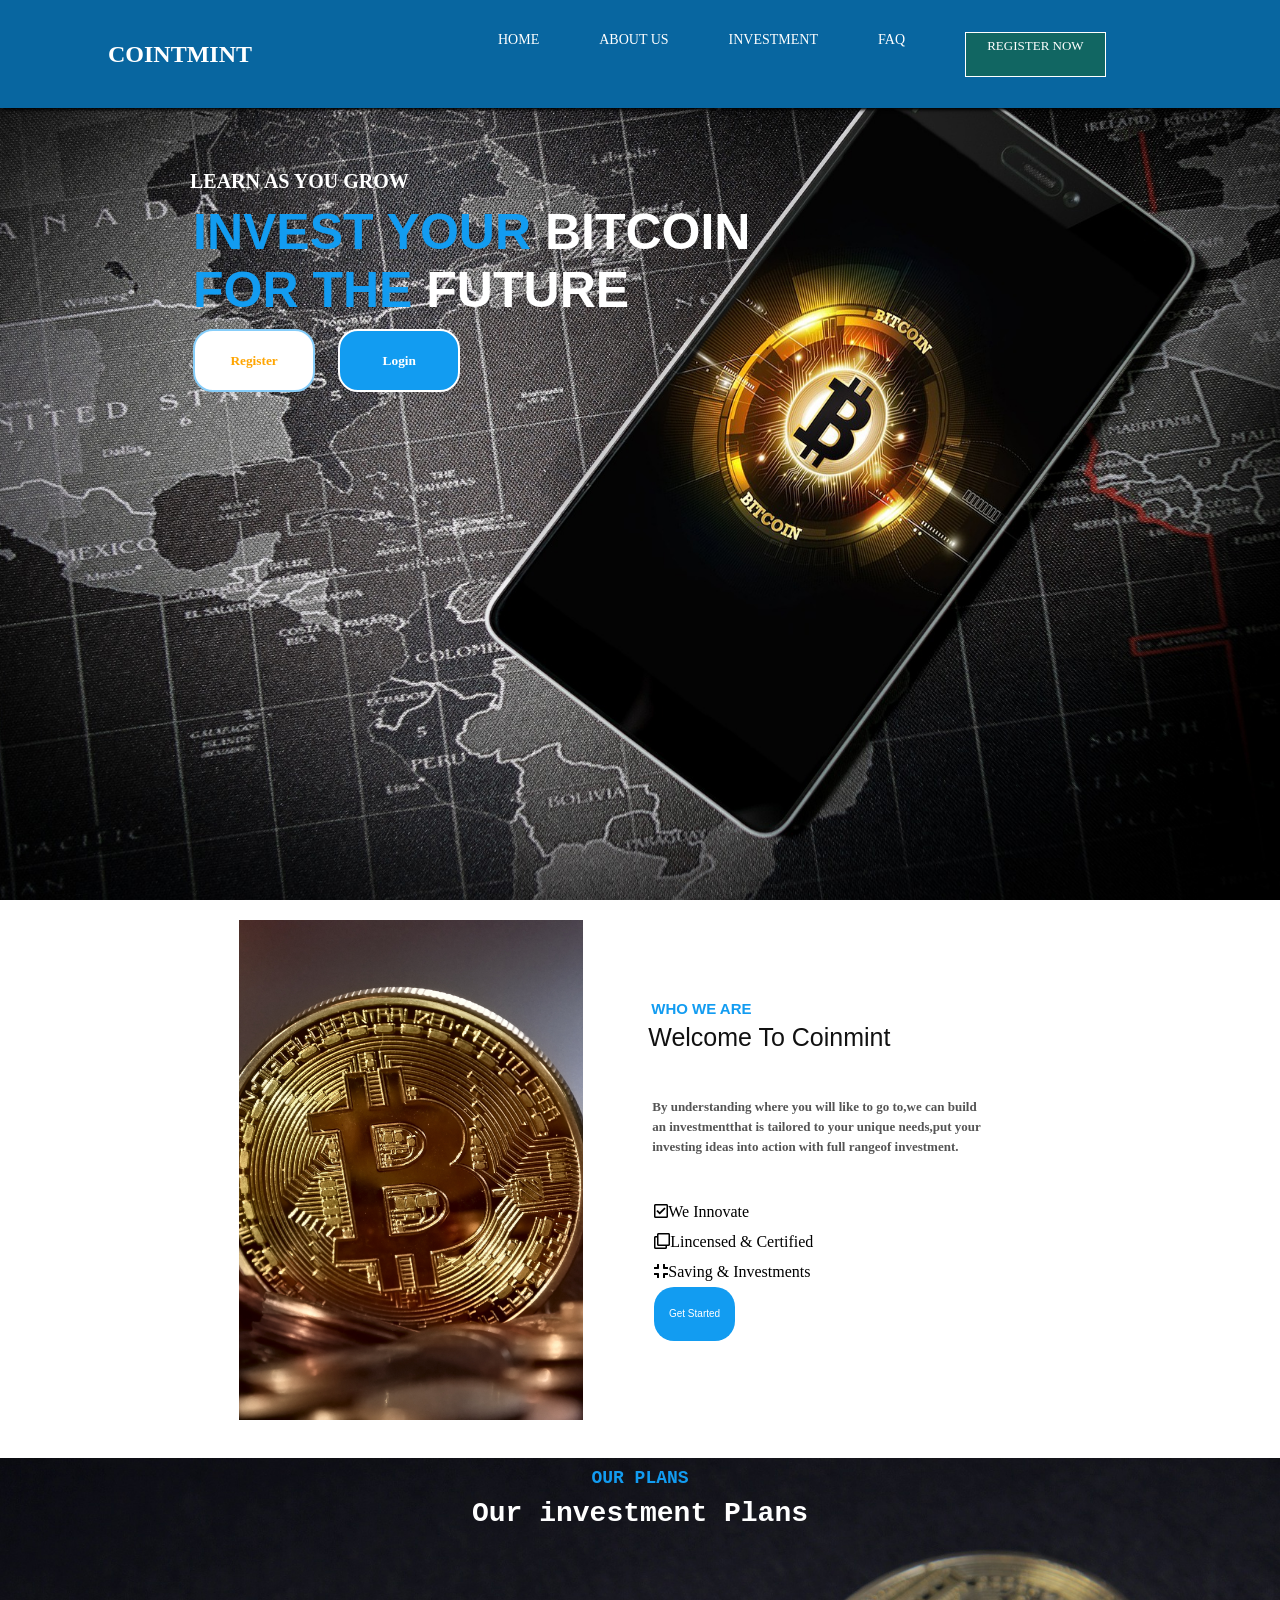
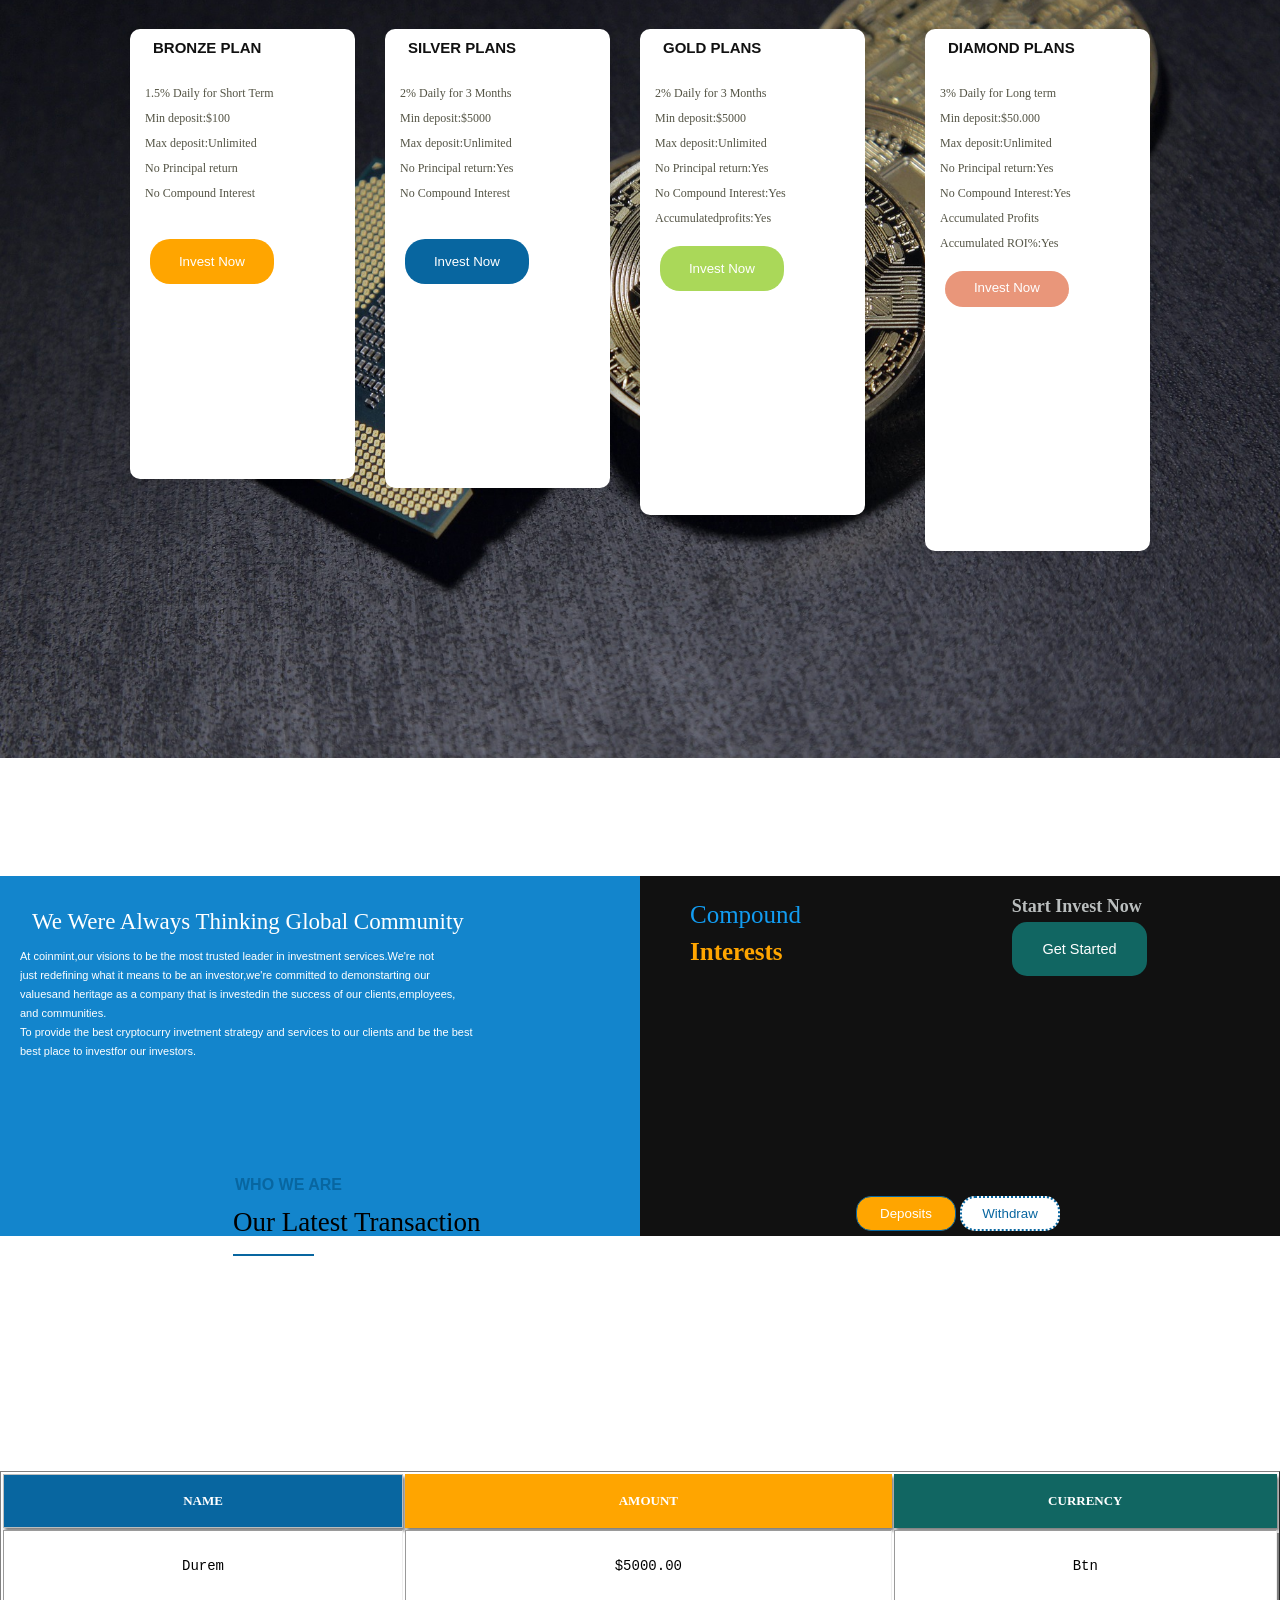
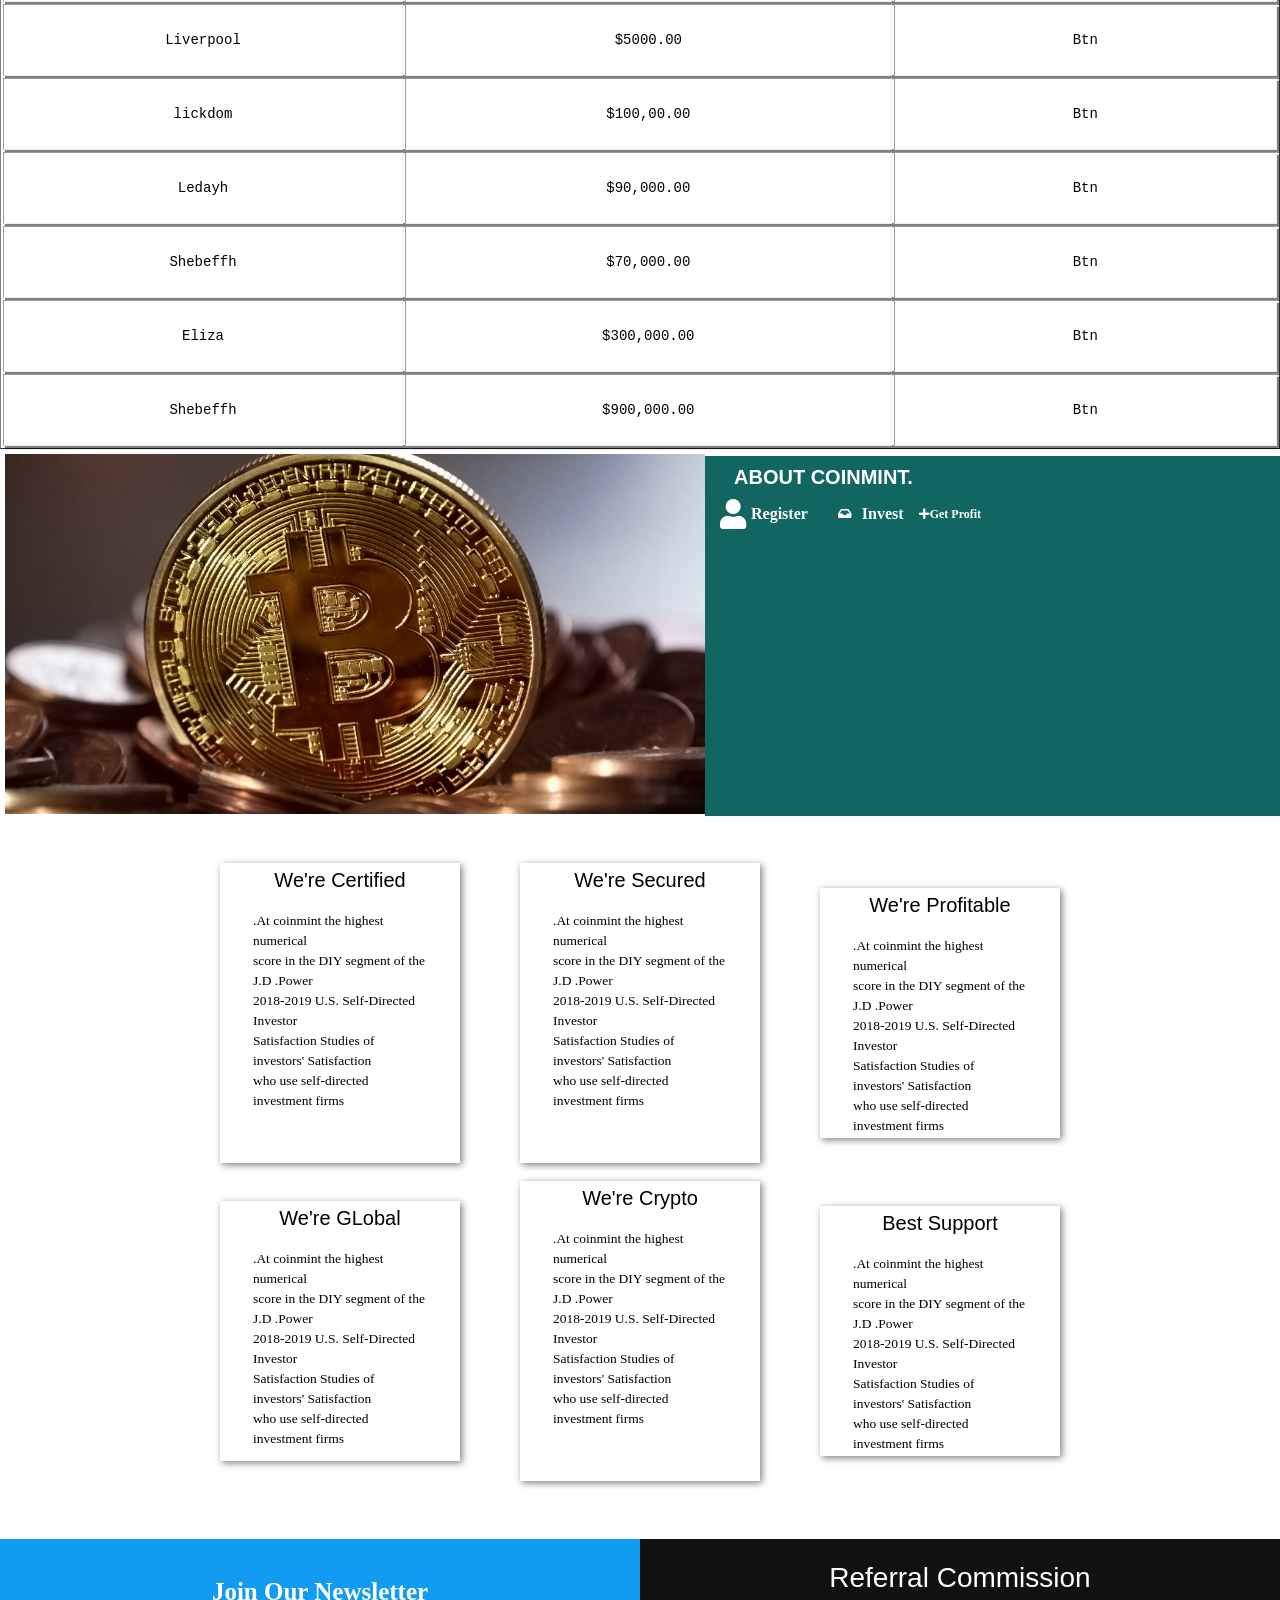
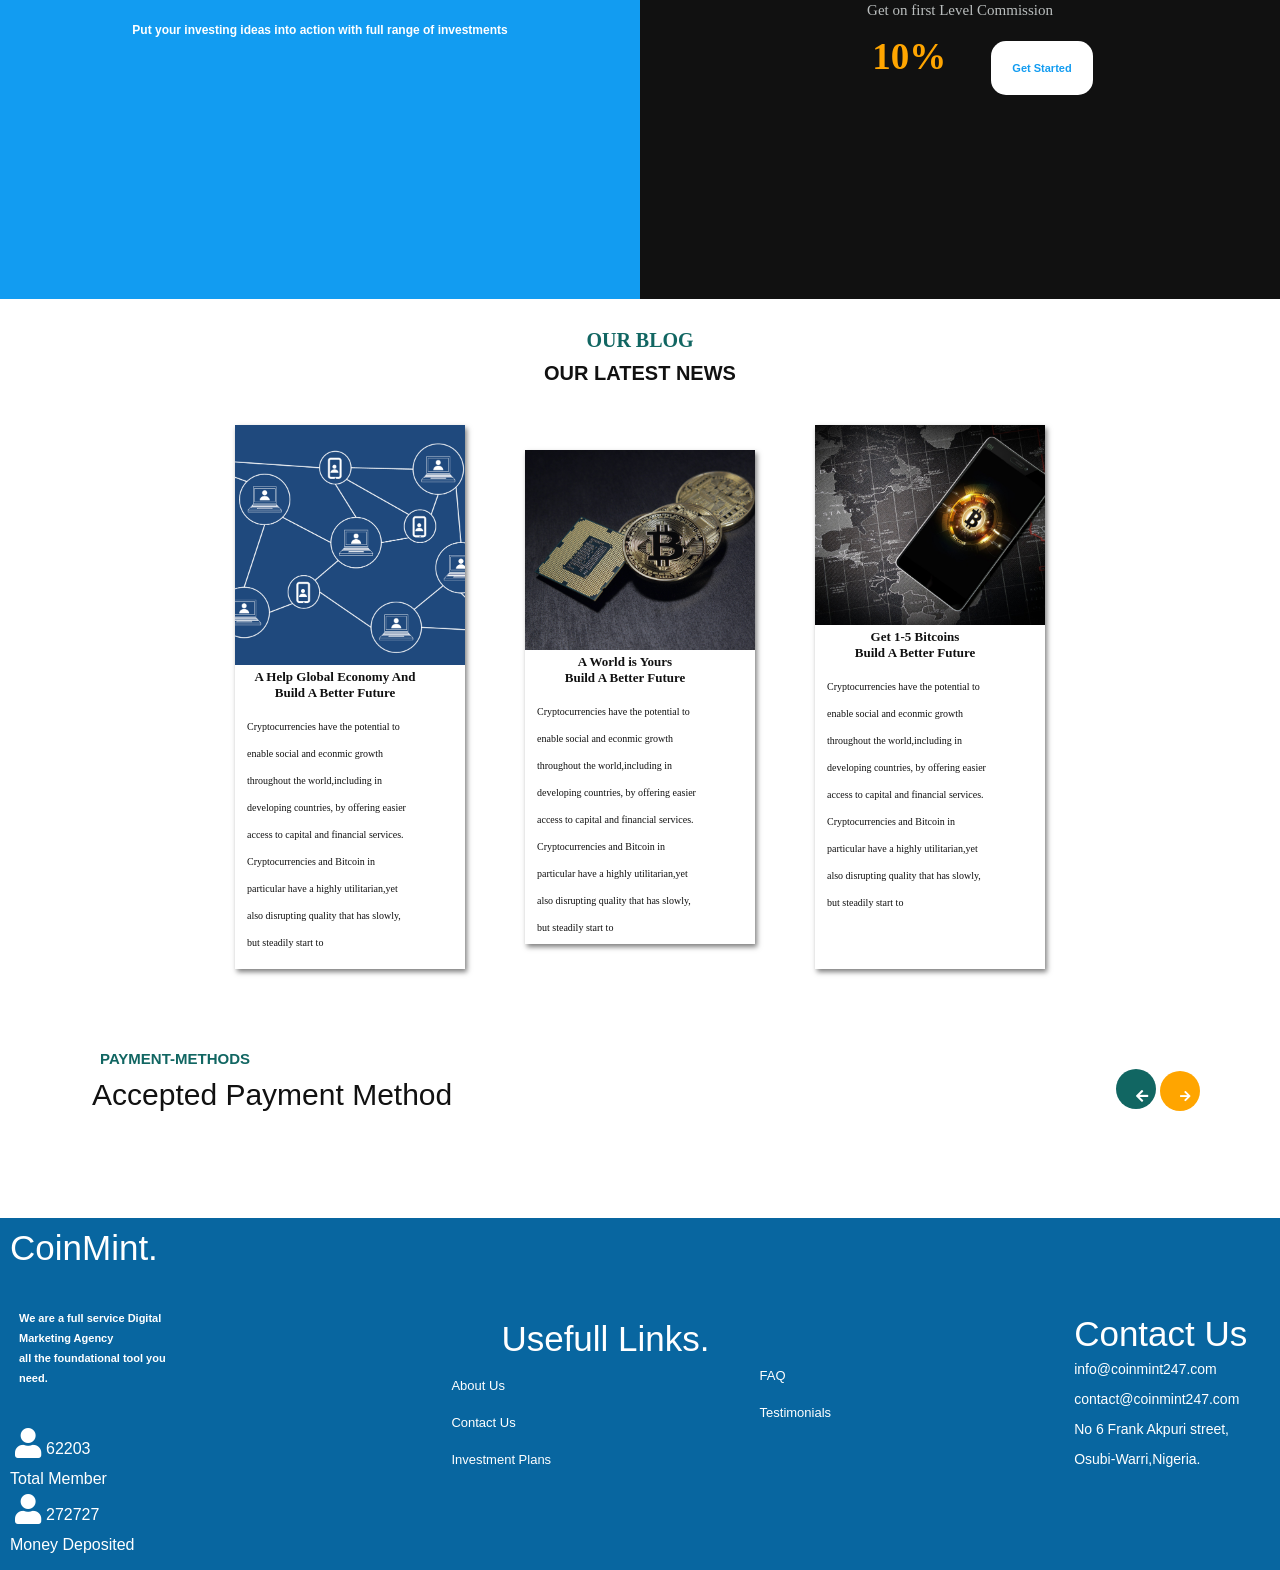
<file: index.html>
<!DOCTYPE html>
<html lang="en">
<head>
    <meta charset="UTF-8">
    <meta name="viewport" content="width=device-width, initial-scale=1.0">
    <meta http-equiv="X-UA-Compatible" content="ie=edge">
    <title>First-Project</title>
    <link rel="stylesheet" href="Bitcoin.css">
    <link rel="stylesheet" href="css/all.min.css">
</head>
<body>

<nav>
    <div>
        <h1 class="bitcoin-header">COINTMINT</h1>
    </div>
    <ul class="nav-links">
        <li><a href="#">Home</a></li> 
         <li><a href="#">About Us</a></li>
         <li><a href="#">Investment</a></li>
         <li><a href="#">Faq</a></li>
     <a href="#" class="reg-button">Register Now</a>

    </ul>
    <div class="burger">
<div class="line1"></div>
<div class="line2"></div>
<div class="line3"></div>
    </div>
</nav>


 <section class="img-section">
    
    <div class="section-div">
        <b class="grow">Learn As you Grow</b>
        <h2>Invest your <strong>bitcoin</strong><br>
        For the <strong>future</strong>
    </h2>
        <div class="btn-section">
            <button class="btn-1">Register</button>
            <button  class="btn-2">Login</button>
        </div>
    </div>

</section>


<section class="second-section">

    <img src="img/pexels-pixabay-315788.jpg" class="section-img">
 <div class="div-box">

 </div>
<div class="second-details">
<b class="second1">Who We Are</b>
<p class="section-p">Welcome to coinmint</p>
<h6>By understanding where you will like to go to,we can build<br>
an investmentthat is tailored to your unique needs,put your<br>
investing ideas into action with full rangeof investment.
</h6>
<div class="last-part">
    <i class="far fa-check-square">We innovate</i><h5></h5>
    <i class="far fa-clone"></i>Lincensed & Certified<h5></h5>
    <i class="fas fa-compress"></i>Saving & Investments<h5></h5>
    <button class="button-details">Get Started</button>
</div>
</div>
</section>
<br>
<section class="image-bak">
<p class="bak-p">Our Plans</p>
<h4 class="bak-h4">Our investment Plans</h4>
<div class="box">
    <div class="box-1">
            <!-- <i class="far fa-check-square" id="users"></i> -->
    <h2 class="bronze-h2">Bronze Plan</h2>
    <p class="bronze-p">1.5% Daily for Short Term<br>
    Min  deposit:$100<br>
    Max deposit:Unlimited<br>
    No Principal return<br>
    No Compound Interest
    </p>
    <br>
    <button class="btn-bronze">Invest Now</button>
    </div>

    
    <div class="box-2">
        <!-- <i class="far fa-check-square" id="user-1"></i> -->
        <h2 class="silver-h2">Silver Plans</h2>
        <p class="silver-p">2% Daily for 3 Months<br>
            Min  deposit:$5000<br>
            Max deposit:Unlimited<br>
            No Principal return:Yes<br>
            No Compound Interest
            </p>
            <br>
            <button class="btn-silver">Invest Now</button>
        </div>
    <div class="box-3">
        <!-- <i class="far fa-check-square" id="user-2"></i> -->
            
        <h2 class="gold-h2">Gold Plans</h2>
        <p class="gold-p">2% Daily for 3 Months<br>
            Min  deposit:$5000<br>
            Max deposit:Unlimited<br>
            No Principal return:Yes<br>
            No Compound Interest:Yes<br>
            Accumulatedprofits:Yes
            </p>  
            <button class="btn-gold">Invest Now</button>
    </div>
    <div class="box-4">
        <!-- <i class="far fa-check-square" id="user-3"></i> -->
        <h2 class="diamond-h2">Diamond Plans</h2>
        <p class="diamond-p">3% Daily for Long term<br>
            Min  deposit:$50.000<br>
            Max deposit:Unlimited<br>
            No Principal return:Yes<br>
            No Compound Interest:Yes<br>
            Accumulated Profits<br>
            Accumulated ROI%:Yes
            </p>  
            <button class="btn-diamond">Invest Now</button>
        </div>
</div>
</section>
<br>

<section class="sect-part">
    <div class="section-sect">
        <main>We Were Always Thinking Global Community</main>
        <article>
         At coinmint,our visions to be the most trusted leader in investment services.We're not<br>
         just redefining what it means to be an investor,we're committed to demonstarting our<br>
         valuesand heritage as a company that is investedin the success of our clients,employees,
         <br>
         and communities.<br>
         To provide the best cryptocurry invetment strategy and services to our clients and  be the best<br>
         best place to investfor our investors.
        </article>
        <br>
        
    </div>
    
    <div class="section-flex">
        <div class="flex-part">
            <main class="main-two">
                Compound<br><b class="main-b">Interests</b></main>
             
          
            
            <!-- <main class="acc-id">accumulated profits</main> -->
                <br> 
       
        <div class="cols-3">
        <b class="third-section">Start Invest Now</b>
        <button class="third-btn">Get Started</button>
        
    </div>
</div>
    </div>
    
</section>

<!-- table-section -->
<!-- <br> -->
<section class="section-table">
    <div class="cols-table">
<b class="table-b">Who We are</b>
<p class="table-p">Our Latest Transaction</p>
</div>
<div class="button-table">
    <button class="btn-table1">Deposits</button>
    <button class="btn-table2">Withdraw</button>
</div>

</section>

<!-- Table for bitcoin -->
<div class="table-div">
<table border="1" style="width: 100%; text-align:center;">
   
    <tr>
        <th class="header-th1">Name</th>
        <th class="header-th2">Amount</th>
      
        <th class="header-th3">Currency</th>
        
     
       

    </tr>

    <tr class="first-tr">
      
        <td>Durem</td>
        <td>$5000.00</td>
        <td>Btn</td>
        
        
    </tr>
    <tr class="second-tr">
        <td>Liverpool</td>
        <td>$5000.00</td>
        <td>Btn</td>
    </tr>

    <tr  class="third-tr">
            <td>lickdom</td>
            <td>$100,00.00</td>
            <td>Btn</td>
            </tr>
            
            <tr  class="fourth-tr">
                <td>Ledayh</td>
                <td>$90,000.00</td>
                <td>Btn</td>
            </tr>

            <tr  class="fifth-tr">
                <td>Shebeffh</td>
                <td>$70,000.00</td>
                <td>Btn</td>
            </tr>
            <tr  class="sixth-tr">
                <td>Eliza</td>
                <td>$300,000.00</td>
                <td>Btn</td>
            </tr>
            <tr  class="seventh-tr">
                <td>Shebeffh</td>
                <td>$900,000.00</td>
                <td>Btn</td>
            </tr>
</table>
</div>

<!-- Table Ends -->

<section class="cols-p">
    <div class="section-cols">
<div class="cols-pic">
    <img src="img/pexels-pixabay-315788.jpg">
</div>
<div class="coint-ms">
    <h2 class="coint-h2" style="font-size: 20px">About Coinmint.</h2>
    <div class="icons">
        <div class="icon-user">
        <i class="fas fa-user"></i>
        <b class="user-reg">Register</b>
    </div>
    <div class="icon-user2">
        <i class="fas fa-inbox"></i>
        <b class="user-reg">Invest</b>
    </div>
    <div></div>

        <i class="fas fa-plus">Get Profit</i>
    </div>
</div>
</div>
</section>
<!-- <br> -->
<!-- Section-boxes -->
<section class="section-box">
    
<div class="header-box1">

    <div class="header-boxes">
        <header class="header-1">We're Certified</header>
        <h3 class="header-span1">.At coinmint the highest numerical<br>
        score in the DIY segment of the J.D .Power<br>
        2018-2019 U.S. Self-Directed Investor<br>
        Satisfaction Studies of investors' Satisfaction<br>
        who use self-directed investment firms
        </h3>
    </div>
    <div class="header-boxes2">
            <header class="header-2">We're Secured</header>
            <h3 class="header-span2">.At coinmint the highest numerical<br>
            score in the DIY segment of the J.D .Power<br>
            2018-2019 U.S. Self-Directed Investor<br>
            Satisfaction Studies of investors' Satisfaction<br>
            who use self-directed investment firms
            </h3>
    </div>
    <div class="header-boxes3">
            <header class="header-3">We're Profitable</header>
            <h3 class="header-span3">.At coinmint the highest numerical<br>
            score in the DIY segment of the J.D .Power<br>
            2018-2019 U.S. Self-Directed Investor<br>
            Satisfaction Studies of investors' Satisfaction<br>
            who use self-directed investment firms
            </h3>
    </div>

</div>
<br>
<!-- Second-box-segment -->
<div class="header-box2">
        <div class="header-boxes4">
            <header class="header-4">We're GLobal</header>
            <h3 class="header-span4">.At coinmint the highest numerical<br>
            score in the DIY segment of the J.D .Power<br>
            2018-2019 U.S. Self-Directed Investor<br>
            Satisfaction Studies of investors' Satisfaction<br>
            who use self-directed investment firms
            </h3>
        </div>
        <div class="header-boxes5">
                <header class="header-5">We're Crypto</header>
                <h3 class="header-span5">.At coinmint the highest numerical<br>
                score in the DIY segment of the J.D .Power<br>
                2018-2019 U.S. Self-Directed Investor<br>
                Satisfaction Studies of investors' Satisfaction<br>
                who use self-directed investment firms
                </h3>
        </div>
        <div class="header-boxes6">
                <header class="header-6">Best Support</header>
                <h3 class="header-span6">.At coinmint the highest numerical<br>
                score in the DIY segment of the J.D .Power<br>
                2018-2019 U.S. Self-Directed Investor<br>
                Satisfaction Studies of investors' Satisfaction<br>
                who use self-directed investment firms
                
                </h3>
                
        </div>
    
    </div>
</section>

<br>
<!-- Newsletter-Section -->
<section class="newsletter-Section">
<div class="newsletter-1">
    <h6 class="news-p">Join Our Newsletter</h6>
    <h6 class="news-h6">Put your investing ideas into action with full range of investments</h6>
  <!-- <input type="email" placeholder="Enter Your Email"> -->
</div>
<div class="newsletter-2">
<aside class="news-h5">Referral Commission</aside>
<aside class="news-p1">Get on first Level Commission</aside>
<div class="newsletter-div">
    <p class="per">10%</p>
    <button class="btn-sat">Get Started</button>
</div>
</div>
</section>


<!-- Blog Section -->
<section class="blog-div">
    <div >
    <h1 class="blog-b">Our Blog</h1>
    <h2 class="blog-h2">Our Latest News</h2>
</div>

</section>
<!-- Section-blog -->
<section class="blog-section">
<div class="section-blog">
<aside class="section-blog1">
    <img src="img/blockchain-3019120_1920.png">
    <div class="general-box">
        <h3 class="general-b">A Help Global Economy And<br>
        Build A Better Future
        </h3>
    <main class="box-main">
        Cryptocurrencies have the potential to<br>
        enable social and econmic growth<br>
        throughout the world,including in developing countries,  
         by offering easier <br>
         access to capital and financial services.<br>
         Cryptocurrencies and Bitcoin in<br>
         particular have a highly utilitarian,yet<br>
         also disrupting quality that has slowly,<br>
         but steadily start to
    </main>
</div>
</aside>
<!--  -->
</div>



<div class="section-blog">
    <aside class="section-blog3">
        <img src="img/bitcoin-2057405_1920.jpg">
        <div class="general-box3">
            <h3 class="general-b">A World is Yours<br>
            Build A Better Future
            </h3>
        <main class="box-main3">
            Cryptocurrencies have the potential to<br>
            enable social and econmic growth<br>
            throughout the world,including in developing countries,  
             by offering easier <br>
             access to capital and financial services.<br>
             Cryptocurrencies and Bitcoin in<br>
             particular have a highly utilitarian,yet<br>
             also disrupting quality that has slowly,<br>
             but steadily start to
        </main>
    </div>
    </aside>
    <!--  -->
    </div>



    <div class="section-blog">
        <aside class="section-blog4">
            <img src="img/bitcoin-3137984_1920.jpg">
            <div class="general-box4">
                <h3 class="general-b4">Get 1-5 Bitcoins<br>
                Build A Better Future
                </h3>
            <main class="box-main4">
                Cryptocurrencies have the potential to<br>
                enable social and econmic growth<br>
                throughout the world,including in developing countries,  
                 by offering easier <br>
                 access to capital and financial services.<br>
                 Cryptocurrencies and Bitcoin in<br>
                 particular have a highly utilitarian,yet<br>
                 also disrupting quality that has slowly,<br>
                 but steadily start to
            </main>
        </div>
        </aside>
        <!--  -->
        </div>
</section>

<!-- icons-section -->
<section class="payment-methods">
    <h4 id="paypal-article">Payment-Methods</h4>
    <div class="paypal-flex">
      <main class="paypal-main">Accepted Payment Method</main> 
      <div class="paypal">
            <i class="fas fa-arrow-left"></i>
            <i class="fas fa-arrow-right"></i>
    </div>
    
    </div>
    
<div class="logos">
 <i class="fas fa-bitcoin"></i>
</div>
</section>

<!-- Footer-Section -->
<footer>
    <div class="footer-cols">
    <div>
        <ul class="coin-ul">CoinMint.</ul> 
        <h6 class="cols-h6">We are a full service Digital Marketing Agency<br>
        all the foundational tool you need.
        </h6>
        <div class="li-sect">
       <li class="li-1">
            <i class="fas fa-user"></i>62203
            <p>Total Member</p>
        </li></i>
        <li class="li-2">
        <i class="fas fa-user"></i>272727
        <p>Money Deposited</p>
    </li></i>
   
    </div>
    </div>


    <div class="footer-flex">
        <div class="cols-md">
        <ul class="useful-links">Usefull Links.</ul> 
        <li class="abt-li">
           About Us
        </li>
        <li class="cons-li">
           Contact Us
        </li>
        <li class="inv-plans">Investment Plans</li>
    </div>

    <div id="second-foot">
        <li class="faq-li">
          FAQ
        </li>
        <li class="tes-li">Testimonials</li>
    </div>
    </div>

    <div>
        <ul id="const-cols">Contact Us</ul> 
        <!-- <h6 class="cols-h7">
            +8170402921
        </h6> -->
        <div class="cols-div">
        <li class="cols-info">
            info@coinmint247.com
        </li>
        <li class="cols-info2">
           contact@coinmint247.com
        </li>
        <li class="cols-info3">
            No 6 Frank Akpuri street, Osubi-Warri,Nigeria.
            
             </li>
            
            </div>
            
    </div>
    
</div>

</footer>

<script src="script.js"></script>
</body>
</html> 
<!-- <svg xmlns="http://www.w3.org/2000/svg" viewBox="0 0 1440 320" class="wave"><path fill="#f3f4f5"
    fill-opacity="1" d="M0,256L48,224C96,192,192,128,288,128C384,128,480,192,576,208C672,224,768,192,864,170.7C960,149,1056,139,1152,149.3C1248,160,1344,192,1392,208L1440,224L1440,320L1392,320C1344,320,1248,320,1152,320C1056,320,960,320,864,320C768,320,672,320,576,320C480,320,384,320,288,320C192,320,96,320,48,320L0,320Z"></path></svg> -->
<!-- <i class="far fa-calendar-check"></i>
<i class="far fa-clone"></i>
<i class="far fa-comment"></i>
<i class="fas fa-compress"></i>
<i class="far fa-edit"></i> -->
<!-- <i class="fas fa-angle-double-up"></i>
<i class="fab fa-facebook-f"></i>
<i class="fab fa-ethereum"></i>
<i class="fab fa-invision"></i> -->
</file>
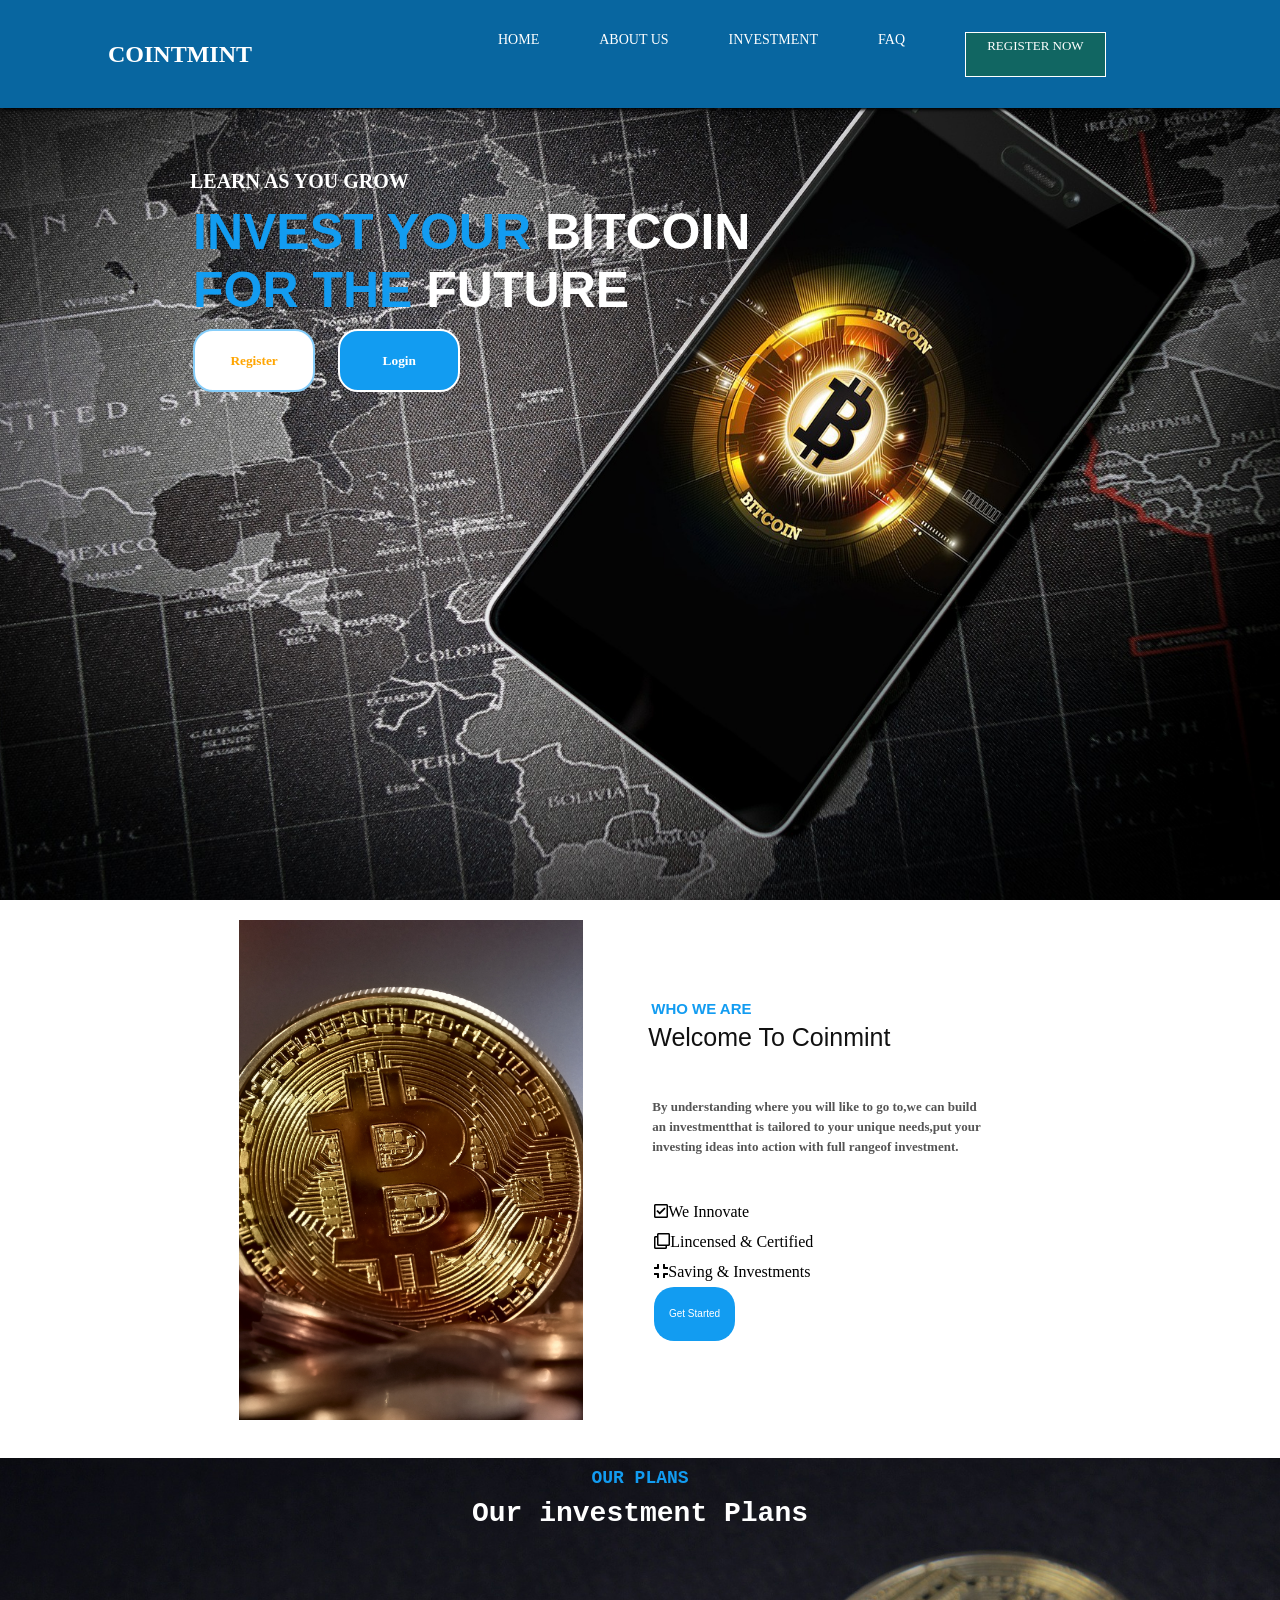
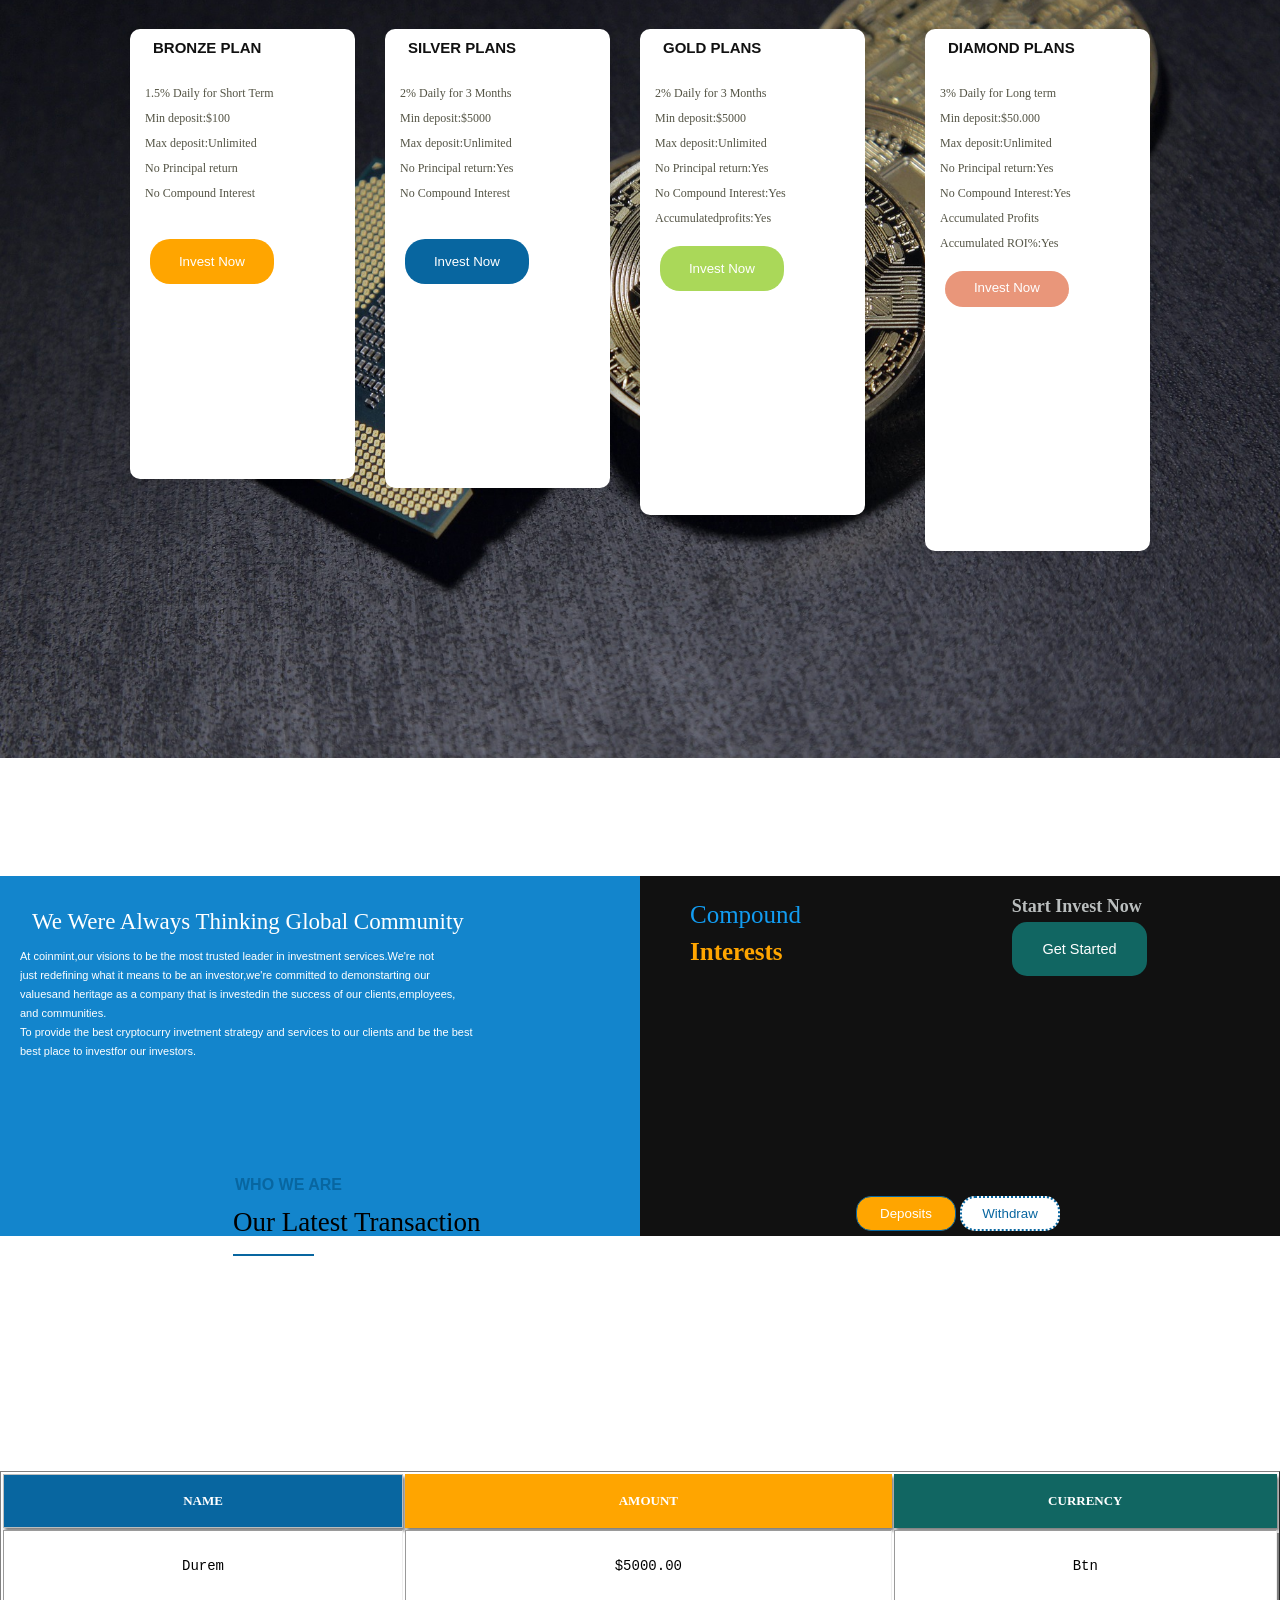
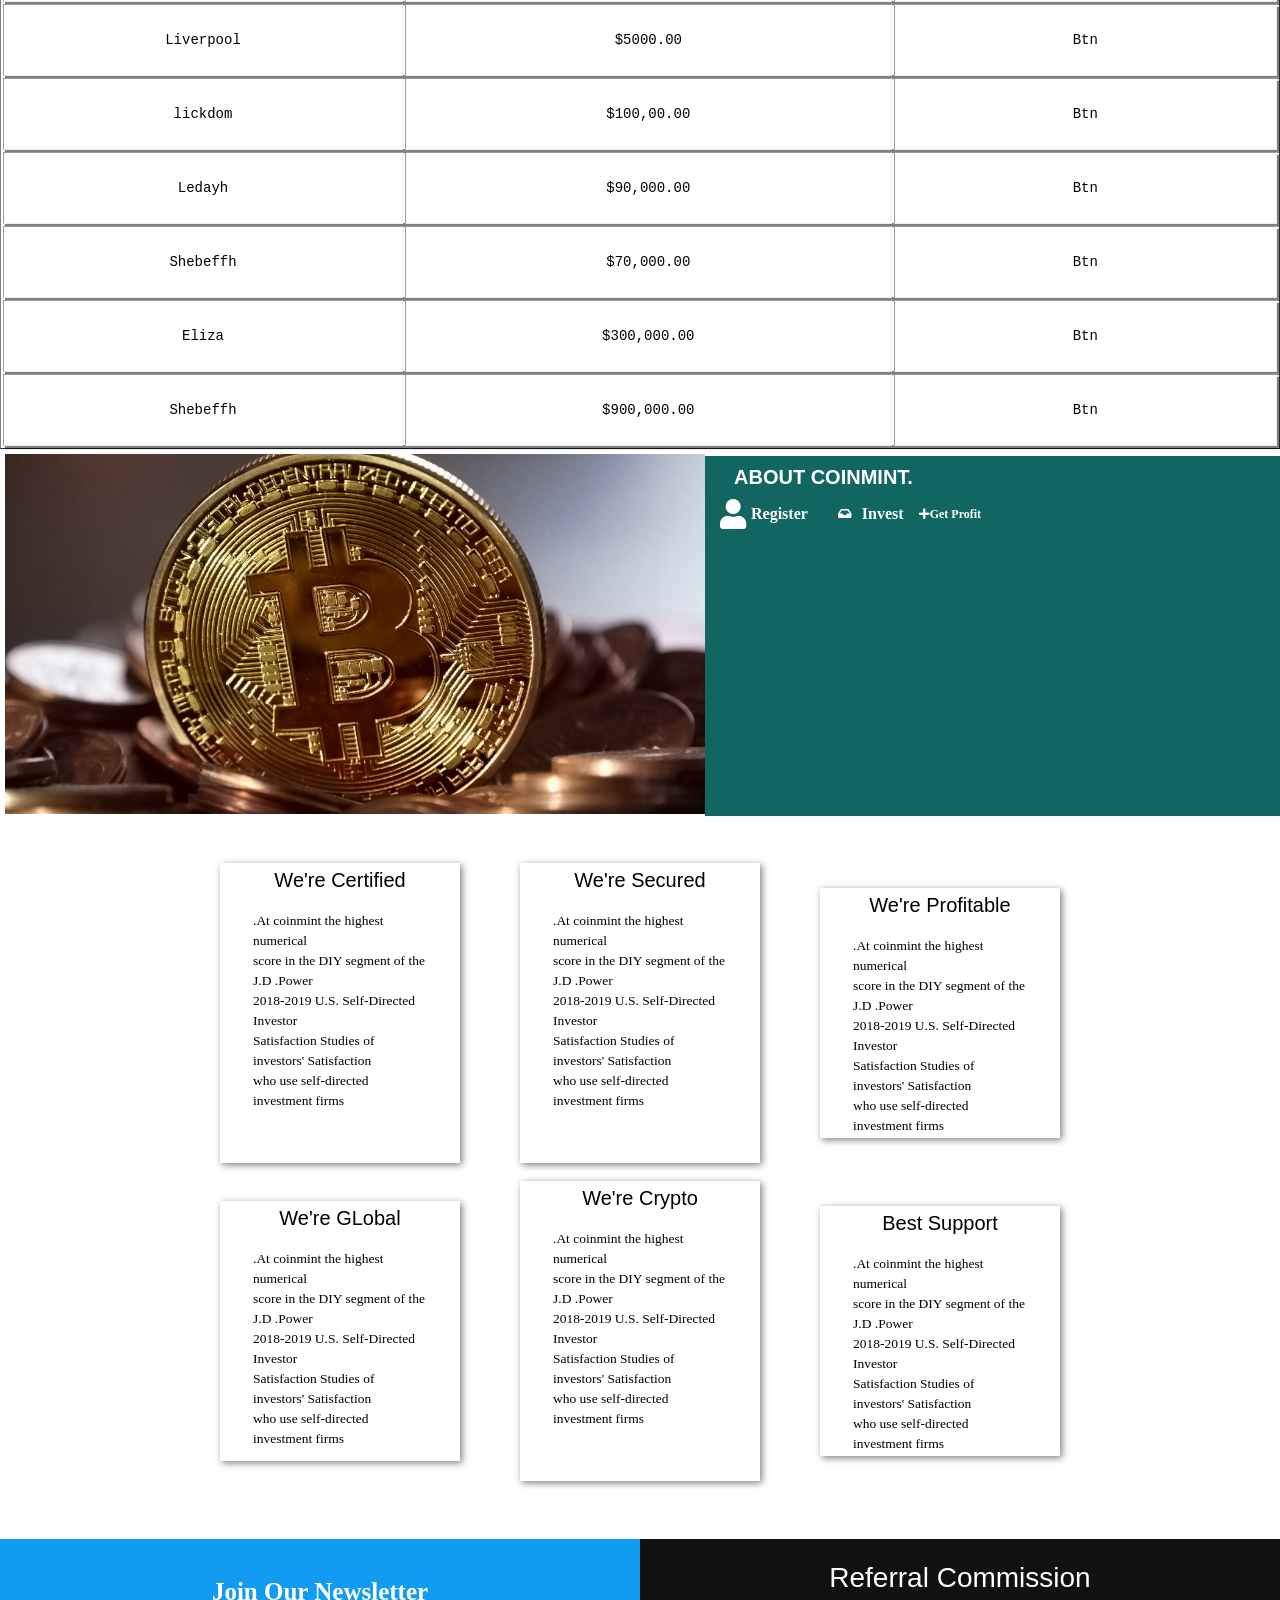
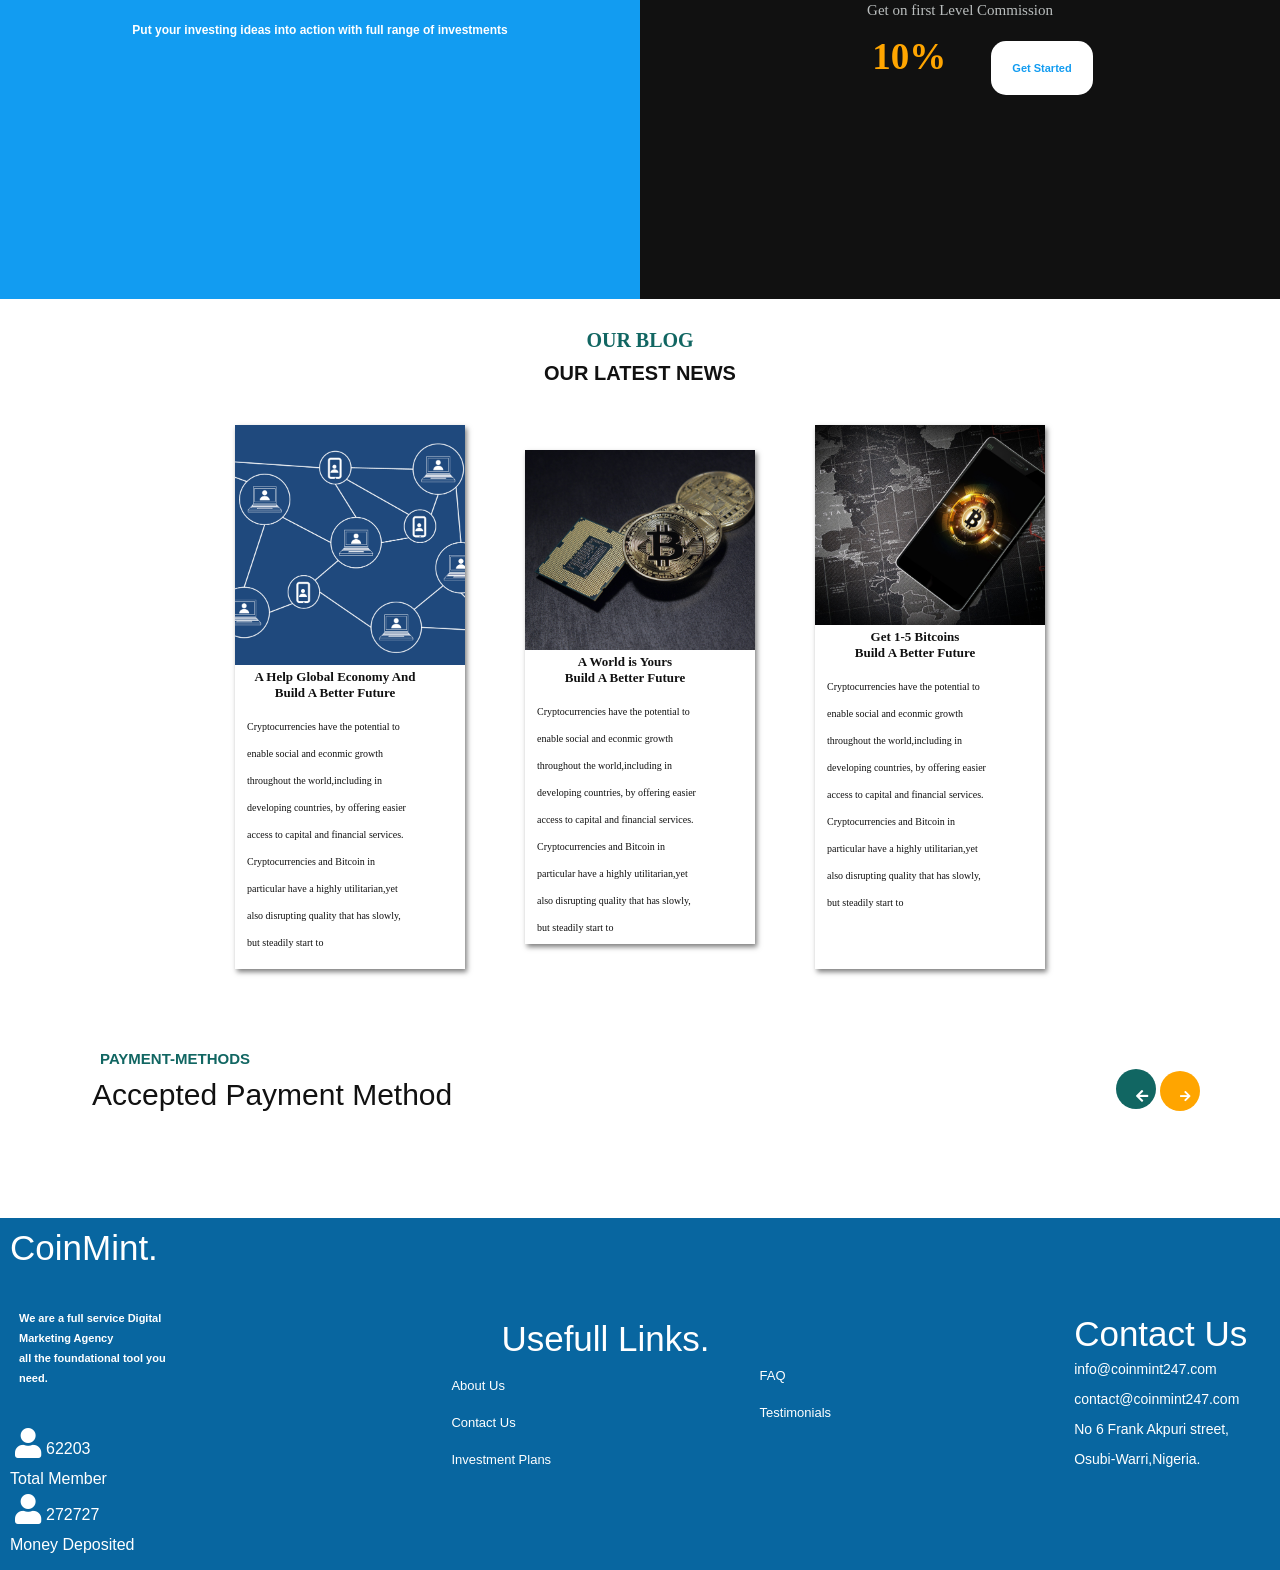
<file: Bitcoin.html>
<!DOCTYPE html>
<html lang="en">
<head>
    <meta charset="UTF-8">
    <meta name="viewport" content="width=device-width, initial-scale=1.0">
    <meta http-equiv="X-UA-Compatible" content="ie=edge">
    <title>First-Project</title>
    <link rel="stylesheet" href="Bitcoin.css">
    <link rel="stylesheet" href="css/all.min.css">
</head>
<body>

<nav>
    <div>
        <h1 class="bitcoin-header">COINTMINT</h1>
    </div>
    <ul class="nav-links">
        <li><a href="#">Home</a></li> 
         <li><a href="#">About Us</a></li>
         <li><a href="#">Investment</a></li>
         <li><a href="#">Faq</a></li>
     <a href="#" class="reg-button">Register Now</a>

    </ul>
    <div class="burger">
<div class="line1"></div>
<div class="line2"></div>
<div class="line3"></div>
    </div>
</nav>


 <section class="img-section">
    
    <div class="section-div">
        <b class="grow">Learn As you Grow</b>
        <h2>Invest your <strong>bitcoin</strong><br>
        For the <strong>future</strong>
    </h2>
        <div class="btn-section">
            <button class="btn-1">Register</button>
            <button  class="btn-2">Login</button>
        </div>
    </div>

</section>


<section class="second-section">

    <img src="img/pexels-pixabay-315788.jpg" class="section-img">
 <div class="div-box">

 </div>
<div class="second-details">
<b class="second1">Who We Are</b>
<p class="section-p">Welcome to coinmint</p>
<h6>By understanding where you will like to go to,we can build<br>
an investmentthat is tailored to your unique needs,put your<br>
investing ideas into action with full rangeof investment.
</h6>
<div class="last-part">
    <i class="far fa-check-square">We innovate</i><h5></h5>
    <i class="far fa-clone"></i>Lincensed & Certified<h5></h5>
    <i class="fas fa-compress"></i>Saving & Investments<h5></h5>
    <button class="button-details">Get Started</button>
</div>
</div>
</section>
<br>
<section class="image-bak">
<p class="bak-p">Our Plans</p>
<h4 class="bak-h4">Our investment Plans</h4>
<div class="box">
    <div class="box-1">
            <!-- <i class="far fa-check-square" id="users"></i> -->
    <h2 class="bronze-h2">Bronze Plan</h2>
    <p class="bronze-p">1.5% Daily for Short Term<br>
    Min  deposit:$100<br>
    Max deposit:Unlimited<br>
    No Principal return<br>
    No Compound Interest
    </p>
    <br>
    <button class="btn-bronze">Invest Now</button>
    </div>

    
    <div class="box-2">
        <!-- <i class="far fa-check-square" id="user-1"></i> -->
        <h2 class="silver-h2">Silver Plans</h2>
        <p class="silver-p">2% Daily for 3 Months<br>
            Min  deposit:$5000<br>
            Max deposit:Unlimited<br>
            No Principal return:Yes<br>
            No Compound Interest
            </p>
            <br>
            <button class="btn-silver">Invest Now</button>
        </div>
    <div class="box-3">
        <!-- <i class="far fa-check-square" id="user-2"></i> -->
            
        <h2 class="gold-h2">Gold Plans</h2>
        <p class="gold-p">2% Daily for 3 Months<br>
            Min  deposit:$5000<br>
            Max deposit:Unlimited<br>
            No Principal return:Yes<br>
            No Compound Interest:Yes<br>
            Accumulatedprofits:Yes
            </p>  
            <button class="btn-gold">Invest Now</button>
    </div>
    <div class="box-4">
        <!-- <i class="far fa-check-square" id="user-3"></i> -->
        <h2 class="diamond-h2">Diamond Plans</h2>
        <p class="diamond-p">3% Daily for Long term<br>
            Min  deposit:$50.000<br>
            Max deposit:Unlimited<br>
            No Principal return:Yes<br>
            No Compound Interest:Yes<br>
            Accumulated Profits<br>
            Accumulated ROI%:Yes
            </p>  
            <button class="btn-diamond">Invest Now</button>
        </div>
</div>
</section>
<br>

<section class="sect-part">
    <div class="section-sect">
        <main>We Were Always Thinking Global Community</main>
        <article>
         At coinmint,our visions to be the most trusted leader in investment services.We're not<br>
         just redefining what it means to be an investor,we're committed to demonstarting our<br>
         valuesand heritage as a company that is investedin the success of our clients,employees,
         <br>
         and communities.<br>
         To provide the best cryptocurry invetment strategy and services to our clients and  be the best<br>
         best place to investfor our investors.
        </article>
        <br>
        
    </div>
    
    <div class="section-flex">
        <div class="flex-part">
            <main class="main-two">
                Compound<br><b class="main-b">Interests</b></main>
             
          
            
            <!-- <main class="acc-id">accumulated profits</main> -->
                <br> 
       
        <div class="cols-3">
        <b class="third-section">Start Invest Now</b>
        <button class="third-btn">Get Started</button>
        
    </div>
</div>
    </div>
    
</section>

<!-- table-section -->
<!-- <br> -->
<section class="section-table">
    <div class="cols-table">
<b class="table-b">Who We are</b>
<p class="table-p">Our Latest Transaction</p>
</div>
<div class="button-table">
    <button class="btn-table1">Deposits</button>
    <button class="btn-table2">Withdraw</button>
</div>

</section>

<!-- Table for bitcoin -->
<div class="table-div">
<table border="1" style="width: 100%; text-align:center;">
   
    <tr>
        <th class="header-th1">Name</th>
        <th class="header-th2">Amount</th>
      
        <th class="header-th3">Currency</th>
        
     
       

    </tr>

    <tr class="first-tr">
      
        <td>Durem</td>
        <td>$5000.00</td>
        <td>Btn</td>
        
        
    </tr>
    <tr class="second-tr">
        <td>Liverpool</td>
        <td>$5000.00</td>
        <td>Btn</td>
    </tr>

    <tr  class="third-tr">
            <td>lickdom</td>
            <td>$100,00.00</td>
            <td>Btn</td>
            </tr>
            
            <tr  class="fourth-tr">
                <td>Ledayh</td>
                <td>$90,000.00</td>
                <td>Btn</td>
            </tr>

            <tr  class="fifth-tr">
                <td>Shebeffh</td>
                <td>$70,000.00</td>
                <td>Btn</td>
            </tr>
            <tr  class="sixth-tr">
                <td>Eliza</td>
                <td>$300,000.00</td>
                <td>Btn</td>
            </tr>
            <tr  class="seventh-tr">
                <td>Shebeffh</td>
                <td>$900,000.00</td>
                <td>Btn</td>
            </tr>
</table>
</div>

<!-- Table Ends -->

<section class="cols-p">
    <div class="section-cols">
<div class="cols-pic">
    <img src="img/pexels-pixabay-315788.jpg">
</div>
<div class="coint-ms">
    <h2 class="coint-h2" style="font-size: 20px">About Coinmint.</h2>
    <div class="icons">
        <div class="icon-user">
        <i class="fas fa-user"></i>
        <b class="user-reg">Register</b>
    </div>
    <div class="icon-user2">
        <i class="fas fa-inbox"></i>
        <b class="user-reg">Invest</b>
    </div>
    <div></div>

        <i class="fas fa-plus">Get Profit</i>
    </div>
</div>
</div>
</section>
<!-- <br> -->
<!-- Section-boxes -->
<section class="section-box">
    
<div class="header-box1">

    <div class="header-boxes">
        <header class="header-1">We're Certified</header>
        <h3 class="header-span1">.At coinmint the highest numerical<br>
        score in the DIY segment of the J.D .Power<br>
        2018-2019 U.S. Self-Directed Investor<br>
        Satisfaction Studies of investors' Satisfaction<br>
        who use self-directed investment firms
        </h3>
    </div>
    <div class="header-boxes2">
            <header class="header-2">We're Secured</header>
            <h3 class="header-span2">.At coinmint the highest numerical<br>
            score in the DIY segment of the J.D .Power<br>
            2018-2019 U.S. Self-Directed Investor<br>
            Satisfaction Studies of investors' Satisfaction<br>
            who use self-directed investment firms
            </h3>
    </div>
    <div class="header-boxes3">
            <header class="header-3">We're Profitable</header>
            <h3 class="header-span3">.At coinmint the highest numerical<br>
            score in the DIY segment of the J.D .Power<br>
            2018-2019 U.S. Self-Directed Investor<br>
            Satisfaction Studies of investors' Satisfaction<br>
            who use self-directed investment firms
            </h3>
    </div>

</div>
<br>
<!-- Second-box-segment -->
<div class="header-box2">
        <div class="header-boxes4">
            <header class="header-4">We're GLobal</header>
            <h3 class="header-span4">.At coinmint the highest numerical<br>
            score in the DIY segment of the J.D .Power<br>
            2018-2019 U.S. Self-Directed Investor<br>
            Satisfaction Studies of investors' Satisfaction<br>
            who use self-directed investment firms
            </h3>
        </div>
        <div class="header-boxes5">
                <header class="header-5">We're Crypto</header>
                <h3 class="header-span5">.At coinmint the highest numerical<br>
                score in the DIY segment of the J.D .Power<br>
                2018-2019 U.S. Self-Directed Investor<br>
                Satisfaction Studies of investors' Satisfaction<br>
                who use self-directed investment firms
                </h3>
        </div>
        <div class="header-boxes6">
                <header class="header-6">Best Support</header>
                <h3 class="header-span6">.At coinmint the highest numerical<br>
                score in the DIY segment of the J.D .Power<br>
                2018-2019 U.S. Self-Directed Investor<br>
                Satisfaction Studies of investors' Satisfaction<br>
                who use self-directed investment firms
                
                </h3>
                
        </div>
    
    </div>
</section>

<br>
<!-- Newsletter-Section -->
<section class="newsletter-Section">
<div class="newsletter-1">
    <h6 class="news-p">Join Our Newsletter</h6>
    <h6 class="news-h6">Put your investing ideas into action with full range of investments</h6>
  <!-- <input type="email" placeholder="Enter Your Email"> -->
</div>
<div class="newsletter-2">
<aside class="news-h5">Referral Commission</aside>
<aside class="news-p1">Get on first Level Commission</aside>
<div class="newsletter-div">
    <p class="per">10%</p>
    <button class="btn-sat">Get Started</button>
</div>
</div>
</section>


<!-- Blog Section -->
<section class="blog-div">
    <div >
    <h1 class="blog-b">Our Blog</h1>
    <h2 class="blog-h2">Our Latest News</h2>
</div>

</section>
<!-- Section-blog -->
<section class="blog-section">
<div class="section-blog">
<aside class="section-blog1">
    <img src="img/blockchain-3019120_1920.png">
    <div class="general-box">
        <h3 class="general-b">A Help Global Economy And<br>
        Build A Better Future
        </h3>
    <main class="box-main">
        Cryptocurrencies have the potential to<br>
        enable social and econmic growth<br>
        throughout the world,including in developing countries,  
         by offering easier <br>
         access to capital and financial services.<br>
         Cryptocurrencies and Bitcoin in<br>
         particular have a highly utilitarian,yet<br>
         also disrupting quality that has slowly,<br>
         but steadily start to
    </main>
</div>
</aside>
<!--  -->
</div>



<div class="section-blog">
    <aside class="section-blog3">
        <img src="img/bitcoin-2057405_1920.jpg">
        <div class="general-box3">
            <h3 class="general-b">A World is Yours<br>
            Build A Better Future
            </h3>
        <main class="box-main3">
            Cryptocurrencies have the potential to<br>
            enable social and econmic growth<br>
            throughout the world,including in developing countries,  
             by offering easier <br>
             access to capital and financial services.<br>
             Cryptocurrencies and Bitcoin in<br>
             particular have a highly utilitarian,yet<br>
             also disrupting quality that has slowly,<br>
             but steadily start to
        </main>
    </div>
    </aside>
    <!--  -->
    </div>



    <div class="section-blog">
        <aside class="section-blog4">
            <img src="img/bitcoin-3137984_1920.jpg">
            <div class="general-box4">
                <h3 class="general-b4">Get 1-5 Bitcoins<br>
                Build A Better Future
                </h3>
            <main class="box-main4">
                Cryptocurrencies have the potential to<br>
                enable social and econmic growth<br>
                throughout the world,including in developing countries,  
                 by offering easier <br>
                 access to capital and financial services.<br>
                 Cryptocurrencies and Bitcoin in<br>
                 particular have a highly utilitarian,yet<br>
                 also disrupting quality that has slowly,<br>
                 but steadily start to
            </main>
        </div>
        </aside>
        <!--  -->
        </div>
</section>

<!-- icons-section -->
<section class="payment-methods">
    <h4 id="paypal-article">Payment-Methods</h4>
    <div class="paypal-flex">
      <main class="paypal-main">Accepted Payment Method</main> 
      <div class="paypal">
            <i class="fas fa-arrow-left"></i>
            <i class="fas fa-arrow-right"></i>
    </div>
    
    </div>
    
<div class="logos">
 <i class="fas fa-bitcoin"></i>
</div>
</section>

<!-- Footer-Section -->
<footer>
    <div class="footer-cols">
    <div>
        <ul class="coin-ul">CoinMint.</ul> 
        <h6 class="cols-h6">We are a full service Digital Marketing Agency<br>
        all the foundational tool you need.
        </h6>
        <div class="li-sect">
       <li class="li-1">
            <i class="fas fa-user"></i>62203
            <p>Total Member</p>
        </li></i>
        <li class="li-2">
        <i class="fas fa-user"></i>272727
        <p>Money Deposited</p>
    </li></i>
   
    </div>
    </div>


    <div class="footer-flex">
        <div class="cols-md">
        <ul class="useful-links">Usefull Links.</ul> 
        <li class="abt-li">
           About Us
        </li>
        <li class="cons-li">
           Contact Us
        </li>
        <li class="inv-plans">Investment Plans</li>
    </div>

    <div id="second-foot">
        <li class="faq-li">
          FAQ
        </li>
        <li class="tes-li">Testimonials</li>
    </div>
    </div>

    <div>
        <ul id="const-cols">Contact Us</ul> 
        <!-- <h6 class="cols-h7">
            +8170402921
        </h6> -->
        <div class="cols-div">
        <li class="cols-info">
            info@coinmint247.com
        </li>
        <li class="cols-info2">
           contact@coinmint247.com
        </li>
        <li class="cols-info3">
            No 6 Frank Akpuri street, Osubi-Warri,Nigeria.
            
             </li>
            
            </div>
            
    </div>
    
</div>

</footer>

<script src="script.js"></script>
</body>
</html> 
<!-- <svg xmlns="http://www.w3.org/2000/svg" viewBox="0 0 1440 320" class="wave"><path fill="#f3f4f5"
    fill-opacity="1" d="M0,256L48,224C96,192,192,128,288,128C384,128,480,192,576,208C672,224,768,192,864,170.7C960,149,1056,139,1152,149.3C1248,160,1344,192,1392,208L1440,224L1440,320L1392,320C1344,320,1248,320,1152,320C1056,320,960,320,864,320C768,320,672,320,576,320C480,320,384,320,288,320C192,320,96,320,48,320L0,320Z"></path></svg> -->
<!-- <i class="far fa-calendar-check"></i>
<i class="far fa-clone"></i>
<i class="far fa-comment"></i>
<i class="fas fa-compress"></i>
<i class="far fa-edit"></i> -->
<!-- <i class="fas fa-angle-double-up"></i>
<i class="fab fa-facebook-f"></i>
<i class="fab fa-ethereum"></i>
<i class="fab fa-invision"></i> -->
</file>
<file: Bitcoin.css>
*{
    margin: 0;
    padding: 0;
    box-sizing: border-box;
}
body{
    background-color: #fff;
    margin: 0;
    padding: 0;
    box-sizing: border-box;
}

nav{
    display:flex;
    justify-content: space-around;
    align-items:center;
  background-color:rgb(8, 102, 160);
box-shadow: 2px 2px 3px rgba(0,0,0,1);
  color:#fff;
  height: 12vh;
  position:fixed;
  width:100%;

}
.bitcoin-header{
    color:#fff;
}
.nav-links{
    display:flex;
    text-transform:uppercase;
    font-size:14px;
   width:55%;
    
   
}

.nav-links li{
    list-style-type: none;
}
.nav-links a{
    text-decoration: none;
    margin:0 30px;
    color:#fff;
   /* color:rgba(0,0,0,0.05); */
}
li a{
    color:#111;

}
.burger{
    display:none;
    cursor:pointer;
}
.burger div{
width:25px;
height:3px;
background-color:#fff;
margin:5px;
transition: all 0.3s ease;
}
@media screen and (max-width:1024px){
.nav-links{
    width:70%;
}

}
@media screen and (max-width:768px){
.nav-links{
    position:absolute;
    /* right:0px; */
    box-shadow: 2px 2px 7px rgb(0,0,0.5);
    height:60vh;
    top:5vh;
    padding:30px;
    margin: 25px;
    background-color:rgb(8, 102, 160);
    /* border:1px solid #fff; */
    display:block;
    
    /* flex-direction:column; */

  
    width:100%;
    transform:translateX(100%);
    transition:transform 0.5s ease-in;
}
.nav-links li{
    margin: 40px;
    text-align: center;
}
 .reg-button{
   

display:none;
   
}

.reg-button:hover{
    color:rgb(17, 102, 98);
    /* transition:all 1s ease-out; */
    
}


.nav-links li{
    opacity:0;
}
.burger{
    display:block;
}
}
.nav-active{
    transform:translateX(0%);
}
@keyframes navLinkFade{
    from{
        opacity:0;
        transform: translateX(50px);
    }
    to{
        opacity:1;
        transform: translateX(0px);
    }
}
.toggle .line1{
    opacity: 1;
}
.toggle .line2{
    opacity: 1;
}
.toggle .line3{
    opacity:   1;
}



.reg-button{
    background:rgb(17, 102, 98);
    width:20%;
    height:5vh;
    text-align: center;
    border:1px solid #fff;
    text-decoration: none;
    padding:5px;
    font-size: 13px;
    /* height:100px; */
}
.img-section{
    background: url("img/bitcoin-3137984_1920.jpg")no-repeat center/cover;
    width:100%;
    opacity:2.5s;
    height:100vh;
  
    object-fit: cover;
    object-position: center;
    float:none;
}
.grow{
    font-size: 20px;
    text-transform: uppercase;
    padding:20px;
    color:#fff;
    font-weight: bolder;
    font-family: cursive;
    
   
}
.section-div{
    padding:170px;
}
h2{
    font-size: 50px;
    text-transform: uppercase;
    color:rgb(18, 156, 241);
    padding:10px;
    font-weight: bold;
    margin: 0 13px;
    font-family: 'Franklin Gothic Medium', 'Arial Narrow', Arial, sans-serif;
   
}
strong{
    color:#fff;
}
.btn-section{
    
    display: flex;
    width:100%;
}
.btn-1{
    width:13%;
    height:7vh;
    margin:0 23px;
    border-radius:10%;
    background-color: #fff;
    color:orange;
    border:2px solid lightskyblue;
    font-weight: bolder;
    font-family: cursive;
    border-radius: 20px;
}
.btn-2{
    width:13%;
    height:7vh; 
    border-radius:20px;
    background-color:rgb(18, 156, 241);
    color:#fff;
    border:2px solid#fff;
    font-weight: bold;
    font-family: cursive;
}
.btn-1:hover{
    background-color:rgb(18, 156, 241);
    color:#111;
    font-weight: bold;
    border:2px solid #ffff;
}
.btn-2:hover{
    background-color: orange;
    color:#fff;
    border:2px solid #ffff;
}
.hamburger{
    display: none;
}
.close{
    display: none;
}

@media screen and (max-width:720px){
.img-section{
    width:100%;
    
    height:100vh; 
}
.section-div{
padding:100px;
}




.grow{
    font-size: 23px;
    text-transform: uppercase;
    /* padding:20px; */
    width:100%;
  
    color:#fff;
    font-weight: bolder;
    font-family: cursive;
    
   
}
.section-div{
    padding:80px;
}
h2{
    font-size: 30px;
    text-transform: uppercase;
    color:rgb(18, 156, 241);
    padding:10px;
    margin: 0px;
    width:100%;
    font-family: 'Franklin Gothic Medium', 'Arial Narrow', Arial, sans-serif;
   
}
strong{
    color:#fff;
}
.btn-section{
    
    display: flex;
    width:100%;
}
.btn-1{
    width:50%;
    height:10vh;
    /* margin:0 23px; */
    border-radius:10%;
    background-color: #fff;
    color:orange;
    cursor: pointer;
    border:2px solid lightskyblue;
    font-weight: bold;
    font-family: cursive;
    border-radius: 20px;
}
.btn-2{
    width:50%;
    height:10vh; 
    cursor: pointer;
    border-radius:20px;
    background-color: rgb(8, 102, 160);
    color:#fff;
    border:2px solid#fff;
    font-weight: bold;
    font-family: cursive;
}
.btn-1:hover{
    background-color: rgb(8, 102, 160);
    color:#111;
    font-weight: bold;
    border:2px solid #ffff;
}
.btn-2:hover{
    background-color: orange;
    color:#fff;
    border:2px solid #ffff;
}


   }
    

 
.second-section{
    justify-content: center;
    align-items: center;
    width:100%;
    display: flex;
    /* margin: 0 20px; */
    

}
.section-img{
    width:30%;
    padding:20px;
 
    object-fit: cover;
    height:60vh;
    background-repeat: no-repeat; 
    justify-content: center;
} 

.section-img{
   width:30%;
   padding:20px;

   object-fit: cover;
   height:60vh;
   background-repeat: no-repeat; 
   justify-content: center;
}
.second-details{
    padding-bottom: 10px;
    margin: 0 10px;
    padding:30px;
    padding-bottom: 30px;
   
}
.second1{
    text-transform: uppercase;
    color:rgb(18, 156, 241);
    
    font-weight: bold;
    font-size: 15px;
    padding-left:8px;
    font-family:-apple-system, BlinkMacSystemFont, 'Segoe UI', Roboto, Oxygen, Ubuntu, Cantarell, 'Open Sans', 'Helvetica Neue', sans-serif;
}
.section-p{
    padding:10px;
    font-size: 25px;
    text-transform: capitalize;
    padding:5px;
    color:#111;
    font-family: Verdana, Geneva, Tahoma, sans-serif;

}
/* .section-p:after{
    content:"";
    border-bottom: 1px solid rgb(18, 156, 241);
    width:5%;
    right:515px;
    padding:5px;
    height:5vh;
    position: absolute;
} */
h6{
    padding:40px;
    padding-left:9px;
    line-height: 20px;
    font-size: 13px;
    color:#555;
    font-weight:bold;
    font-family: cursive;
}
.last-part{
    line-height: 30px;
    text-transform: capitalize;
   padding-left:11px;
}

h5{
   font-size: 13px;
   text-transform: capitalize;
   font-family: cursive;
}
.button-details{
    width:22%;
    height: 6vh;
    color:#fff;
    font-size: 10px;
    border: none;
    cursor: pointer;
    border-radius:20px;
    font-family: Verdana, Geneva, Tahoma, sans-serif;
    text-transform: capitalize;
    background-color: rgb(18, 156, 241);
}
.fa-venus{
    padding:16px;
}

@media screen and (max-width:720px){
  .second-section{
    display:block;
    width:100%;
  } 
  .section-img{
    width:500px;
    height:200px;
  } 
  .second-details{
    width:100%;
    height:450px;
    background-color: rgb(8, 102, 160);
  }
  .second1{
    color:#fff;
  }
  .section-p{
    color:#fff;
  }
  h6{
    color:#fff;
  }
  .last-part {
    color: #fff;
  }

  .button-details{
    width:27%;
    height: 8vh;
    color:rgb(8, 102, 160);
    background-color: #fff;
    font-size: 12px;
  }
}

@media screen and (max-width:1020px){
    .section-img{
        width:620px;
    }
}



.image-bak{
    background: url("img/bitcoin-2057405_1920.jpg") no-repeat center/cover;
    object-fit: cover;
   z-index: 999;
   overflow: hidden;
    width:100%;
    object-position: center;
    height:100vh;
    overflow: hidden;
    z-index: 9999;
    
}
.bak-p{
    text-align: center;
    font-size: 18px;
    text-transform: uppercase;
    padding:10px;
    color:rgb(18, 156, 241);
    font-weight:bold;
    font-family: 'Courier New', Courier, monospace;
}
.bak-h4{
    text-align: center;
    font-size: 28px;
    color:#fff;
    font-family: 'Courier New', Courier, monospace;
}
/* .bak-h4:after{
    content:"";
    border-bottom: 2px solid rgb(18, 156, 241);
    width:8%;
    right:570px;
    padding:5px;
    height:5vh;
    position: absolute;
} */
@media screen and (max-width:1020px){
    .bak-h4::before{
       display:none;
    }
}
.box{
    justify-content: center;
    align-content: center;
    display: flex;
  
    width:100%;
    padding:100px;
}
.box-1{
    width:25%;
    height:50vh;
    background-color: #fff;
    margin: 0 30px;
    border-radius: 10px;
    box-shadow: 3px 3px 5px rgba(0,0,0,0.05);
}
.box-2{
    width:25%;
    height:51vh;
    background-color: #fff;
    box-shadow: 3px 3px 5px rgba(0,0,0,0.05);
    color:#111;
    border-radius: 10px;
}
.box-3{
    width:25%;
    height:54vh;
    background-color: #fff;
    box-shadow: 3px 3px 5px rgba(0,0,0,0.05);
    margin: 0 30px;
    border-radius: 10px;
}
.box-4{
    width:25%;
    height:58vh;
    border-radius: 10px;
    background-color: #fff;
    margin: 0 30px;
    box-shadow: 3px 3px 5px rgba(0,0,0,0.05);
}

.bronze-h2{
    font-size: 15px;
    padding:10px;
    color:#111;
}
/* .bronze-h2::before{
    content:"";
    border-bottom: 2px solid orange;
    width:6%;
    left:382px;
 
   
    height:5vh;
    position: absolute; */
/* } */

.bronze-p{
    font-size: 12px;
    padding:15px;
    line-height: 25px;
   
    color:#545445;
   
}

.btn-bronze{
    width:55%;
    border-radius:20px;
    margin-left:20px;
    /* position: relative; */
    /* bottom:-2px; */
    cursor: pointer;
    /* border-radius: 20px; */
    /* left:30px; */
    height:5vh;
    border: none;
    background-color: orange;
    color:#fff;
}
.btn-bronze:hover{
    background-color:rgb(18, 156, 241);
    color:#fff;
    transition: 1.2s ease-in-out;
    font-family: cursive;
}
.silver-p{
    font-size: 12px;
    padding:15px;
    line-height: 25px;
   
    color:#545445;
}
/* .silver-h2:after{
    content:"";
    border-bottom: 2px solid orange;
    width:6%;
    left:382px;
 
   
    height:5vh;
    position: absolute;
} */
.silver-h2{
    font-size: 15px;
    padding:10px;
    color:#111;
}
.btn-silver{
    width:55%;
    border-radius:20px;
    margin-left:20px;
    cursor: pointer;
   
    height:5vh;
   border:none;
    background-color:rgb(8, 102, 160);
    color:#fff;
}
.btn-silver:hover{
    background-color:rgb(19, 133, 204);
    color:#fff;
    transition: 1.2s ease-in-out;
    font-family: cursive;
}
.gold-h2{
    font-size: 15px;
    padding:10px;
    color:#111;
}
.btn-gold{
    width:55%;
    border-radius:20px;
    margin-left:20px;
    cursor: pointer;
   
    height:5vh;
   border:none;
    height:5vh;
    border-radius: 20px;
    background-color:rgb(170, 216, 89);
    color:#fff;
    cursor: pointer;
}
.btn-gold:hover{
    background-color:orange;
    color:#fff;
    transition: 1.2s ease-in-out;
    font-family: cursive;
}
.gold-p{
    font-size: 12px;
    padding:15px;
    line-height: 25px;
   
    color:#545445;
}

.diamond-h2{
    font-size: 15px;
    padding:10px;
    color:#111;
}
.diamond-p{
    font-size: 12px;
    padding:15px;
    line-height: 25px;
   
    color:#545445;
}
.btn-diamond{
    width:55%;
    border-radius:20px;
    margin-left:20px;
    cursor: pointer;
   
    height:4vh;
   border:none;
 
    background-color: darksalmon;
    color:#fff;
    border-bottom:3px solid darksalmon;
}

.btn-diamond:hover{
    background-color:darkgray;
    color:#fff;
    transition: 1.2s ease-in-out;
    font-family: cursive;
}
#users{
    
    top:-19px;
    left:70px;
    bottom:120px;
    color:orange;
    font-size: 35px;
   position: relative;
}
#user-1{
    top:-19px;
    left:70px;
    bottom:120px;
    color:rgb(8, 102, 160);
    font-size: 35px;
   position: relative;  
}
#user-2{
    top:-19px;
    left:70px;
    bottom:120px;
    color:rgb(170, 216, 89);
    font-size: 35px;
   position: relative;
}
#user-3{
    top:-19px;
    left:70px;
    bottom:120px;
    color:sandybrown;
    font-size: 35px;
   position: relative;
}


@media screen and (max-width:720px){
   .image-bak{
    width:100%;
    height:1300px;
   

    object-fit: cover;
   
  background-size: center;
    object-position: center;
background-position:center;
background-repeat: no-repeat;

   }
   .bak-h4{
    width:100%;
    padding:10px;
   }
   .box{
    display: block;
    padding:0px;
    margin:0 95px;
   }


.box-1{
    width:50%;
    height:55vh;
    text-align:center;
    background-color: #fff;
    margin:20px;
    border-radius: 10px;
    box-shadow: 3px 3px 5px rgba(0,0,0,0.05);
}

.box-2{
    width:50%;
    height:55vh;
    text-align:center;
    background-color: #fff;
    margin:20px;
    border-radius: 10px;
    box-shadow: 3px 3px 5px rgba(0,0,0,0.05);
}

.box-3{
    width:50%;
    height:55vh;
    text-align:center;
    background-color: #fff;
    margin:20px;
    border-radius: 10px;
    box-shadow: 3px 3px 5px rgba(0,0,0,0.05);
}
.box-4{
    width:50%;
    height:60vh;
    text-align:center;
    background-color: #fff;
    margin:20px;
    border-radius: 10px;
    box-shadow: 3px 3px 5px rgba(0,0,0,0.05);
}


#users{
    
    top:-19px;
    left:10px;
    bottom:120px;
    color:orange;
    font-size: 35px;
   /* position: relative;
   z-index: ; */
   z-index: 999;
   overflow: hidden;
}
#user-1{
    
    top:-19px;
    left:10px;
    bottom:120px;
    color:lightblue;
    font-size: 35px;
   position: relative;
}
#user-2{
    
    top:-19px;
    left:10px;
    bottom:120px;
    color:darkolivegreen;
    font-size: 35px;
   position: relative;
}
#user-3{
    
    top:-19px;
    left:10px;
    bottom:120px;
    color:sandybrown;
    font-size: 35px;
   position: relative;
}
.btn-bronze{
    width:50%;
    /* bottom:-2px; */
    border-radius: 20px;
 

    height:7vh;
    border: none;
    background-color: orange;
}
.btn-silver{
    width:50%;
    /* bottom:-2px; */
    border-radius: 20px;
 

    height:7vh;
    border: none;
color:#fff;
    height:7vh;
    border: none;
}
.btn-gold{
    width:50%;
    /* bottom:-2px; */
    border-radius: 20px;
    height:7vh;
    border: none;
color:#fff;
     
}
.btn-diamond{
    width:50%;
    /* bottom:-2px; */
    border-radius: 20px;
color:#fff;
    height:7vh;
    border: none;   
}
}


.sect-part{
    width:100%;
    background-color: white;
    height:20vh;
    padding-top:100px;
   justify-content: space-between;
   
    display: flex;
}
article{
    overflow: hidden;
    display: block;
}

.section-sect{
    background-color:rgb(19, 133, 204);
    height: 40vh;
    width:50%;

    padding:20px;

}

.section-flex{
    background-color:#111;
    height: 40vh;
    width:50%;
    align-items: center;
     
}
main{
    color:#fff;
    font-size: 23px;
    line-height: 27px;
    padding:12px;
    font-family: Cambria, Cochin, Georgia, Times, 'Times New Roman', serif;
}
.main-two{
    color:rgb(18, 156, 241);
    font-size: 25px;
    line-height: 37px;
    margin: 0 30px;
    padding:20px;
}
article{
    font-size: 11px;
    color:#fff;         
    line-height: 19px;
    font-family: 'Segoe UI', Tahoma, Geneva, Verdana, sans-serif;
}
.flex-part{
    display: flex;
    width:100%;
    align-items: center;
    justify-content: space-between;
}
.third-section{
    color:#babebe;
    font-size: 18px;
    text-transform: capitalize;   
}

.acc-id{
    color:orange;
}
.cols-3{
    line-height: 30px;
    margin: 0 60px;
    cursor: pointer;
}
.third-btn{
    background-color: rgb(17, 102, 98);
    width:65%;
    color:#fff;
    font-size:14.5px;
    font-family:sans-serif;
    border: none;
    height:6vh;
    line-height:30px;
    border-radius: 15px;
}
.third-btn:hover{
    background-color:orange;
    color:#fff;
}
.main-b{
    color:orange;
    font-size: 25px;
}

@media screen and (max-width:720px){
    
.sect-part{
    width:100%;
    background-color: white;
    height:100vh;
    padding:10px;
display:block;
}
.flex-part{
    width:100%;
}
.section-sect{
    width:100%;
    height:74vh;
}
.acc-id{
    display:none;
}
.section-flex{
    width:100%;
    height:100vh;
}
.cols-3{
    display:block;
    width:100%;
    margin:0px;
}
.third-section{
    font-size:18px;
}
.third-btn{
    background-color: lightseagreen;
    width:75%;
    color:#fff;
    font-size:15px;
    text-align:center;
    font-family:sans-serif;
    border: none;
    height:7vh;
    line-height:30px;
    border-radius: 15px;
}
}
@media screen and (max-width:1020px){
.third-btn{
    background-color: rgb(17, 102, 98);
    width:75%;
    color:#fff;
    font-size:14.5px;
    font-family:sans-serif;
    border: none;
    height:8vh;
    line-height:30px;
    border-radius: 15px;
}

}

.section-table{
    display: flex;
    width:100%;
    background-color:#fff;
    padding:220px;
    cursor: pointer;
    justify-content: space-between;
    align-items: center;
}
.table-b{
    color:rgb(8, 102, 160);
    font-size: 16px;
    padding:15px;
    text-transform: uppercase;
    font-family:Arial, Helvetica, sans-serif;
}
.table-p{
    font-size: 27px;
    padding:13px;
}
.table-p:before{
    border-bottom: 2px solid rgb(8, 102, 160);
    width:2%;
    height:3vh;
    right:20px 20px 20px 20px;
    position: absolute;
    content: "";
 padding:10px;
 padding-left:45px;
 
    /* top:10px; */
}
.btn-table1{
    background-color: orange;
    color:#fff;
    border: none;
    width:100px;
    height:35px;
    border-radius: 15px;
    border:1px solid rgb(8, 102, 160);
}

.btn-table1:hover{
    color:#fff;
    

}
.btn-table2{
    background-color: #fff;
    color:rgb(8, 102, 160);
    border: none;
    width:100px;
    height:35px;
    border-radius: 15px;
    border:2px dotted rgb(8, 102, 160);  
}
.btn-table2:hover{
    color:rgb(8, 102, 160);
    border: 2px dotted rgb(18, 156, 241);

}
@media screen and (max-width:1020px){
    .table-p:before{
     display:none;
     
        /* top:10px; */
    }
}

@media screen and (max-width:720px){
  .section-table{
    width:100%;
    justify-content: space-between;
    padding:60px;
  } 
  .button-table{
    display:flex;
    margin:0 30px;
    cursor:pointer;
} 
.table-p:before{
    border-bottom: 2px solid rgb(8, 102, 160);
    width:2%;
    height:11vh;
    right:20px 20px 20px 20px;
    position: absolute;
    content: "";
 padding:10px;
 padding-left:45px;
 
    /* top:10px; */
}

.button-table{
   margin:0px;
}
}



.header-th1{
    background-color: rgb(8, 102, 160);
    color:#fff;
    border:1px solid #babebe;
    height:6vh;
    font-size: 13px;
    text-transform:uppercase;
    box-shadow: 2px 3px 3px rgba(0,0,0,0.5);
}
.header-th2{
    background-color: orange;
    color:#fff;
    box-shadow: 2px 3px 3px rgba(0,0,0,0.5);
    border: none;
    font-size: 13px;
    text-transform:uppercase;
}
.header-th3{
    background-color: rgb(17, 102, 98);
    color:#fff;
    border: none;
    font-size: 13px;
    text-transform:uppercase;
    box-shadow: 2px 3px 3px rgba(0,0,0,0.5);
}
.first-tr{
    background-color:#fff;
    border: none;
    font-size: 14px;
    font-family: 'Courier New', Courier, monospace;
    box-shadow: 2px 3px 1px rgba(0,0,0,0.5); 
    height:8vh; 
}
.second-tr{
    background-color:#fff;
    font-size: 14px;
    font-family: 'Courier New', Courier, monospace;
    border: none;
    height:8vh; 
    box-shadow: 2px 3px 1px rgba(0,0,0,0.5);
}
.third-tr{
    background-color:#fff;
    border: none;
    height:8vh; 
    font-size: 14px;
    font-family: 'Courier New', Courier, monospace;
    box-shadow: 2px 3px 1px rgba(0,0,0,0.5);   
}
.fourth-tr{
    background-color:#fff;
    border: none;
    font-size: 14px;
    font-family: 'Courier New', Courier, monospace;
    height:8vh; 
    box-shadow: 2px 3px 1px rgba(0,0,0,0.5);  
}
.fifth-tr{
    background-color:#fff;
    border: none;
    height:8vh;
    font-size: 14px;
    font-family: 'Courier New', Courier, monospace;
    box-shadow: 2px 3px 1px rgba(0,0,0,0.5); 
}
.sixth-tr{
    background-color:#fff;
    border: none;
    height:8vh;
    font-size: 14px;
    font-family: 'Courier New', Courier, monospace;
    box-shadow: 2px 3px 1px rgba(0,0,0,0.5);
}
.seventh-tr{
    background-color:#fff;
    border: none;
    font-size: 14px;
    font-family: 'Courier New', Courier, monospace;
    height:8vh;
    box-shadow: 2px 3px 1px rgba(0,0,0,0.5);
}
.cols-p{
    /* min-width:700px; */
    display: flex;
    justify-content:space-between;
    align-items: center;
    /* width:50%;
    padding:5px;   */
}

.section-cols{
    display: flex;
    justify-content: center;
    align-items: center;
    min-width:1350px;
    padding:5px;
}
.cols-pic img{
    min-width:700px;
    object-fit: cover;
    background-repeat: no-repeat;
    height:40vh;

}
.coint-ms{
    width:100%;
    height:40vh;
    background-color: rgb(17, 102, 98);
    
}
.coint-h2{
    /* font-size: 17px; */
    padding-left:16px;
    color:#fff;
    /* display: flex; */
}
.icons{
    display: flex;
    justify-content: center;
    width:100%;
    align-items: center;
  
}
.fa-user{
    margin: 0 5px;
    color:#fff;
    font-size: 12px; 
}
.fa-inbox{
    margin: 0 5px; 
    color:#fff;
    font-size: 12px; 
}
.fa-plus{
    margin: 0 5px;
    font-size: 12px;  
    color:#fff;
    display: flex;
    width:100%;
}
.icon-user{
    display: flex;
   margin: 0 10px;
    align-items: center;
    color:#fff;
}
.icon-user2{
    display: flex;
   margin: 0 10px;
   color:#fff;
    align-items: center;
}
.fa-inbox{
    margin: 0 10px;
}
@media screen and (max-width:1020px){
.table-div{
    border:none;
}

}

@media screen and (max-width:720px){
   .cols-p{
    width:100%;

   }
   .section-cols{
    display:block;
    align-items:center;
   }
   .cols-pic img{
  width:300px;
    object-fit: cover;
    background-repeat: no-repeat;
    height:40vh;

}
}

/* Start Boxes Section */

.section-box{
    background-color: #fff;
    padding:40px;
}

.header-box1{
    display: flex;
    justify-content: center;
   
    align-items: center;
    width:100%;
}
/* Header-box section */

.header-boxes{
    background-color: #fff;
    box-shadow: 2px 2px 7px rgba(0,0,0,0.5);
    /* border:1px solid #111; */
    width:240px;
    margin: 0 30px;
    height:300px; 
}
.header-boxes2{
    background-color: #fff;
    box-shadow: 2px 2px 7px rgba(0,0,0,0.5);
    /* border:1px solid #111; */
    width:240px;
    margin: 0 30px;
    height:300px; 
}
.header-boxes3{
    background-color: #fff;
box-shadow: 2px 2px 7px rgba(0,0,0,0.5);
/* border:1px solid #111; */
width:240px;
margin: 0 30px;
height:250px; 
}
.header-box2{
    display: flex;
    justify-content: center;
   
    align-items: center;
    width:100%;
}
.header-1{
    font-size: 20px;
    text-align: center;
    padding:6px;
    font-family: 'Gill Sans', 'Gill Sans MT', Calibri, 'Trebuchet MS', sans-serif;
}


.header-span1{
    margin: 0 20px;
    padding:13px;
    font-weight:normal;
    font-size: 13.5px;
    line-height: 20px;
}
.header-span2{
    margin: 0 20px;
    padding:13px;
    font-weight:normal;
    font-size: 13.5px;
    line-height: 20px;  
}
.header-span3{
    margin: 0 20px;
    padding:13px;
    font-weight:normal;
    font-size: 13.5px;
    line-height: 20px; 
}
.header-2{
    font-size: 20px;
    text-align: center;
    padding:6px; 
    font-family: 'Gill Sans', 'Gill Sans MT', Calibri, 'Trebuchet MS', sans-serif;
}
.header-3{
    font-size: 20px;
    text-align: center;
    font-family: 'Gill Sans', 'Gill Sans MT', Calibri, 'Trebuchet MS', sans-serif;
    padding:6px; 
}
.header-4{
    font-size: 20px;
    text-align: center;
    padding:6px; 
    font-family: 'Gill Sans', 'Gill Sans MT', Calibri, 'Trebuchet MS', sans-serif;
}
.header-boxes4{
    background-color: #fff;
    box-shadow: 2px 2px 7px rgba(0,0,0,0.5);
    /* border:1px solid #111; */
        width:240px;
        margin: 0 30px;
        height:260px; 
}

.header-boxes5{
    background-color: #fff;
    box-shadow: 2px 2px 7px rgba(0,0,0,0.5);
    /* border:1px solid #111; */
    width:240px;
    margin: 0 30px;
    height:300px; 
}
.header-boxes6{
    background-color: #fff;
    box-shadow: 2px 2px 7px rgba(0,0,0,0.5);
    /* border:1px solid #111; */
    width:240px;
    margin: 0 30px;
    height:250px; 
}
.header-5{
    font-size: 20px;
    text-align: center;
    padding:6px; 
    font-family: 'Gill Sans', 'Gill Sans MT', Calibri, 'Trebuchet MS', sans-serif; 
}
.header-6{
    font-size: 20px;
    text-align: center;
    padding:6px; 
    font-family: 'Gill Sans', 'Gill Sans MT', Calibri, 'Trebuchet MS', sans-serif;  
}
.header-span4{
    margin: 0 20px;
    padding:13px;
    font-weight:normal;
    font-size: 13.5px;
    line-height: 20px; 
}  
.header-span5{
    margin: 0 20px;
    padding:13px;
    font-weight:normal;
    font-size: 13.5px;
    line-height: 20px; 
}  
.header-span6{
    margin: 0 20px;
    padding:13px;
    font-weight:normal;
    font-size: 13.5px;
    line-height: 20px; 
}  

@media screen and (max-width :720px){
    .section-box{
        width:100%;
       margin:0 60px;
    }
    .header-box1{
        display:block;
        margin:0
        
    }
    .header-box2{
        display:block;
    }
  
}
/* End */
.newsletter-Section{
    display:flex;
 
    justify-content: space-between;
    align-items: center;
    width:100%;
    
}
.newsletter-1{
    background-color:rgb(18, 156, 241);
    width:50%;
    height:40vh;
    padding:23px;
   
   
}
.newsletter-2{
    background-color: #111;
    width:50%;
    height:40vh;
    padding:23px;
    line-height:32px;
}
.newsletter-div{
    display: flex;
 justify-content: center;
 align-content: center;
 padding:15px;

}
.news-p{
    font-size:25px;
    color: #fff;
    line-height: 10px;
    text-align: center;
    padding:25px;
  
}
.news-h6{
color:#fff;
text-align: center;
font-size: 12px;
line-height: 10px;
padding:3px;
font-family: 'Segoe UI', Tahoma, Geneva, Verdana, sans-serif;

}


.sub-h2{
    width:10%;
    font-size: 10px;
    color:#fff;
    height:4vh;
}
.news-h5{
    color:#fff;
    font-size: 28px;
    font-family: 'Trebuchet MS', 'Lucida Sans Unicode', 'Lucida Grande', 'Lucida Sans', Arial, sans-serif;
    text-align: center;
}
.news-p1{
    color:#babebe;
    text-align: center;
    font-size: 15px;
}

.per{
    color:orange;
    font-size: 37px;
    margin: 0 45px;
    font-weight: bold;
}
.btn-sat{
    width:18%;
    height:6vh;
    border:none;
    cursor: pointer;
    border-radius: 15px;
    background-color: #fff;
    color:rgb(18, 156, 241);
    font-weight: bold;
    font-size: 11px;

}
.btn-sat:hover{
    background-color: rgb(17, 102, 98);
    color:#fff;
}

@media screen and (max-width:720px){
   .newsletter-Section{
    display:block;
    text-align:center;
   } 
   .newsletter-1{
    width:500px;
   }
   .news-h6{

  text-align:center;
   }
   .newsletter-2{
    width:500px;
   }

   .per{
    color:orange;
    font-size: 37px;
    margin: 0 20px;
    font-weight: bold;
}
.btn-sat{
    width:24%;
    height:8vh;
    border:none;
    border-radius: 15px;
    background-color: #fff;
    color:orange;
    font-size: 11px;
cursor:pointer;
}
}
@media screen and (max-width:1020px){
    .newsletter-1{
        background-color:rgb(18, 156, 241);
        width:100%;
        height:40vh;
        padding:23px;
       
       
    }
    .newsletter-2{
        background-color: #111;
        width:100%;
        height:40vh;
        padding:23px;
        line-height:32px;
    }

}
/* Blog section */

.blog-div{
    padding:30px;
}
.blog-b{
    text-align: center;
    font-size: 20px;
    text-transform: uppercase;
    color:rgb(17, 102, 98) 
}
.blog-h2{
    text-align: center;
    font-size: 20px;
    text-transform: uppercase;
    font-family:sans-serif;
    color:#111; 
}

.blog-section{
    justify-content: center;
    align-items: center;
    display: flex;
    width:100%;

}
.section-blog1{
    background-color: #fff;
    margin: 0 30px;
   box-shadow: 2px 3px 5px rgba(0,0,0,0.5);
}
.section-blog1 img{
width:230px;
height:240px;
object-fit: cover;
background-repeat: no-repeat;
}
.general-box{
    background-color: #fff;
  
    width:200px;
 
    height:300px;
}
.general-b{
    color:#111;
    text-align: center;
    font-size: 13px;
    font-family: cursive;
}
.box-main{
color:#111;
font-size: 10px;

}


.section-blog3{
    background-color: #fff;
    margin: 0 30px;
   box-shadow: 2px 3px 5px rgba(0,0,0,0.5);
}
.section-blog3 img{
width:230px;
height:200px;
object-fit: cover;
background-repeat: no-repeat;
}
.general-box3{
    background-color: #fff;
  
    width:200px;
 
    height:290px;
}
.general-b{
    color:#111;
    text-align: center;
    font-size: 13px;
    font-family: cursive;
}
.box-main3{
color:#111;
font-size: 10px;

}




.section-blog4{
    background-color: #fff;
    margin: 0 30px;
   box-shadow: 2px 3px 5px rgba(0,0,0,0.5);
}
.section-blog4 img{
width:230px;
height:200px;
object-fit: cover;
background-repeat: no-repeat;
}
.general-box4{
    background-color: #fff;
  
    width:200px;
 
    height:340px;
}
.general-b4{
    color:#111;
    text-align: center;
    font-size: 13px;
    font-family: cursive;
}
.box-main4{
color:#111;
font-size: 10px;

}

@media screen and (max-width:720px){
    .blog-section{
        display:block;
        width:73%;
        margin:0 60px;

    }
    .section-blog{
        margin:15px;
    }
    
}

/* --------------------------- */

/* ============= */

.payment-methods{
    padding:80px;
  
}
#paypal-article{
    color:rgb(17, 102, 98);
    font-size: 15px;
    line-height: 20px;
    padding-left: 20px;
    font-weight: bold;
    font-family: 'Segoe UI', Tahoma, Geneva, Verdana, sans-serif;
    text-transform: uppercase;
    
}
.paypal-main{
    color:#111;
    font-size: 30px;
    text-transform: capitalize;
    font-family: 'Trebuchet MS', 'Lucida Sans Unicode', 'Lucida Grande', 'Lucida Sans', Arial, sans-serif;
}



.paypal-flex{
    display: flex;
    width:100%;
    align-content: center;
    justify-content: space-between;
}
.fa-arrow-left{
    color:#fff;
    background-color:rgb(17, 102, 98);
    width:23px;
    font-size: 14px;
    height:34px;
    padding:20px;

    border-radius:50%;
}
.fa-arrow-left:hover{
    background-color: rgb(8, 102, 160);
    color:#fff;
}
.fa-arrow-right:hover{
    background-color:rgb(19, 133, 204);
}

.fa-arrow-right{
    color:#fff;
    background-color:orange;
    width:20px;
    font-size: 12px;
    height:35px;
    padding:20px;
    border-radius:50%;
}
.fa-bitcoin{
    color:#111;
}

@media screen and (max-width:720px){
    .payment-methods{
        padding:30px;
      
    }
    #paypal-article{
        color:orange;
        font-size: 15px;
        line-height: 20px;
        padding-left: 20px;
        font-family: 'Segoe UI', Tahoma, Geneva, Verdana, sans-serif;
        text-transform: uppercase;
        
    }
    .paypal-main{
        color:#111;
        font-size: 30px;
        width:100%;
        text-transform: capitalize;
        font-family: 'Segoe UI', Tahoma, Geneva, Verdana, sans-serif;
    }
   
    
    .payment-methods{
        display:block;
        width:100%;
    }
    .paypal i{
        text-align:center;
    }
    .fa-arrow-left{
        color:#fff;
        background-color:rgb(8, 102, 160);
        width:50px;
        font-size: 16px;
        height:44px;
        padding:16px;
    
        border-radius:50%;
    }
    .fa-arrow-right{
        color:#fff;
        background-color:orange;
        width:50px;
        font-size: 16px;
        height:44px;
        padding:16px;
    
        border-radius:50%; 
    }
    .fa-arrow-right:hover{
        background-color:rgb(17, 102, 98);
    }
}
.footer-cols{
    display: flex;
    justify-content: space-around;
    padding:10px;
    align-items: center;
    font-family: 'Segoe UI', Tahoma, Geneva, Verdana, sans-serif;
    background-color:rgb(8, 102, 160);
    width:100%;
}
.coin-ul{
    font-size: 35px;
    color:#fff;
}
.cols-h6{
    color:#fff;
    font-size: 11px;
    font-family: 'Segoe UI', Tahoma, Geneva, Verdana, sans-serif;
}
.fa-user{
    font-size: 30px;
    color:#fff;
}
.li-sect li{
    list-style: none;
    
}
.li-sect{
    line-height: 30px;
}
.li-1{
    color:#fff;
}
.li-2{
    color:#fff; 
}
.useful-links{
    font-size: 35px;
    padding:10px;
    color: #fff;
    margin: 0 40px;
}

.cols-md{
    line-height: 37px;
}
.footer-flex{
    display: flex;
    width: 100%;
    justify-content: center;
    align-items: center;
}
.abt-li{
    font-size: 13px;
    color:#fff;
    list-style: none;
}
.cons-li{
    font-size: 13px;
    color:#fff; 
    list-style: none;
}
.inv-plans{
    font-size: 13px;
    color:#fff; 
    list-style: none;
}
#second-foot{
    line-height: 37px;
}
.faq-li{
    font-size: 13px;
    color:#fff; 
    list-style: none; 
}
.tes-li{
    font-size: 13px;
    color:#fff; 
    list-style: none; 
}
#const-cols{
    font-size: 35px;
    color:#fff;
}

.cols-h7{
    font-size: 30px;
    color:#fff;
}
.cols-info{
    list-style: none;
    font-size: 14px;
    color:#fff;
}
.cols-div{
    line-height: 30px;
}
.cols-info2{
    list-style: none;
    font-size: 14px;
    color:#fff;
}
.cols-info3{
    list-style: none;
    font-size: 14px;
    color:#fff;
}

@media screen and (max-width:720px){
.footer-cols{
    display:block;
    width:100%;
    justify-content: space-around;
    align-items:center;
    text-align: center;
}
.coin-ul{
    width:100%;
    /* margin:0 20px; */
}
.li-sect{
    display:block;
 
}
.useful-links{
    font-size:27px;
}
#const-cols{
    font-size:27px;  
}
.cols-h7{
    font-size:15px;
}
.footer-flex{
    display:block;
}


}
</file>
